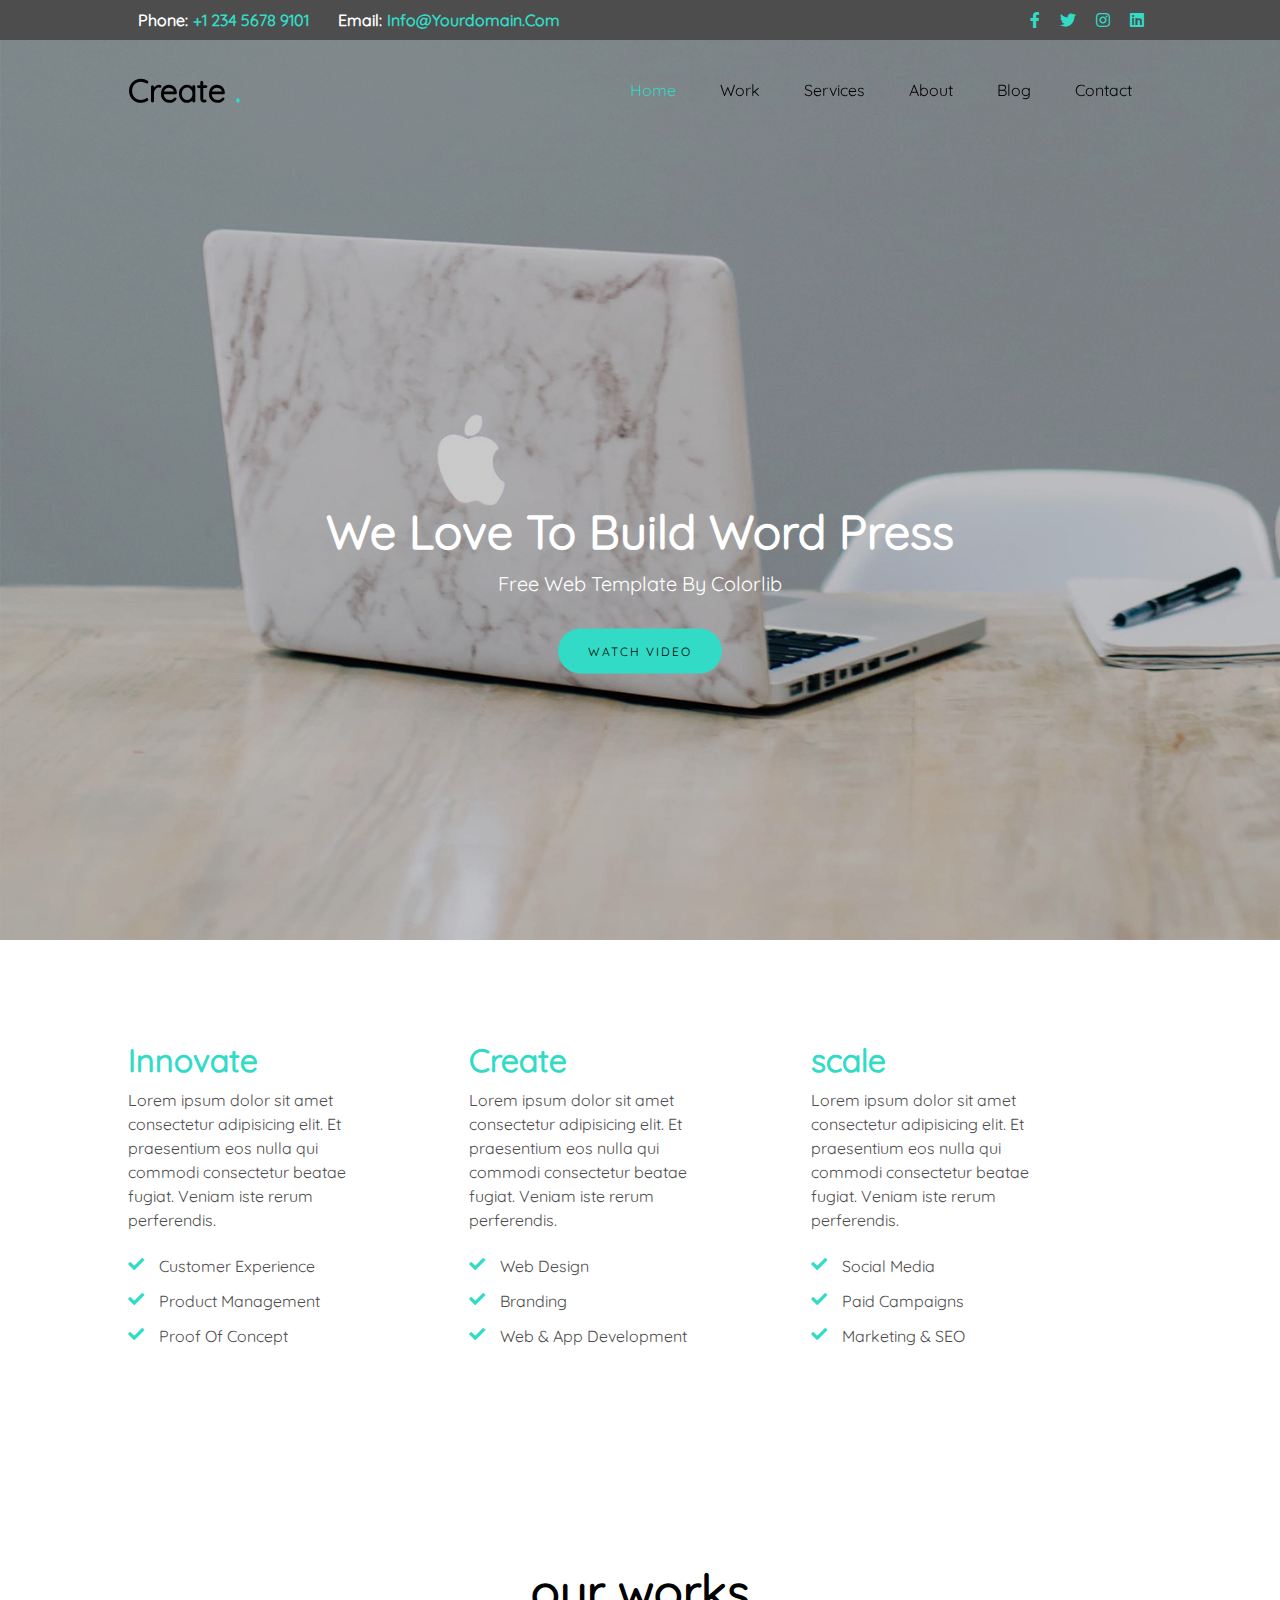
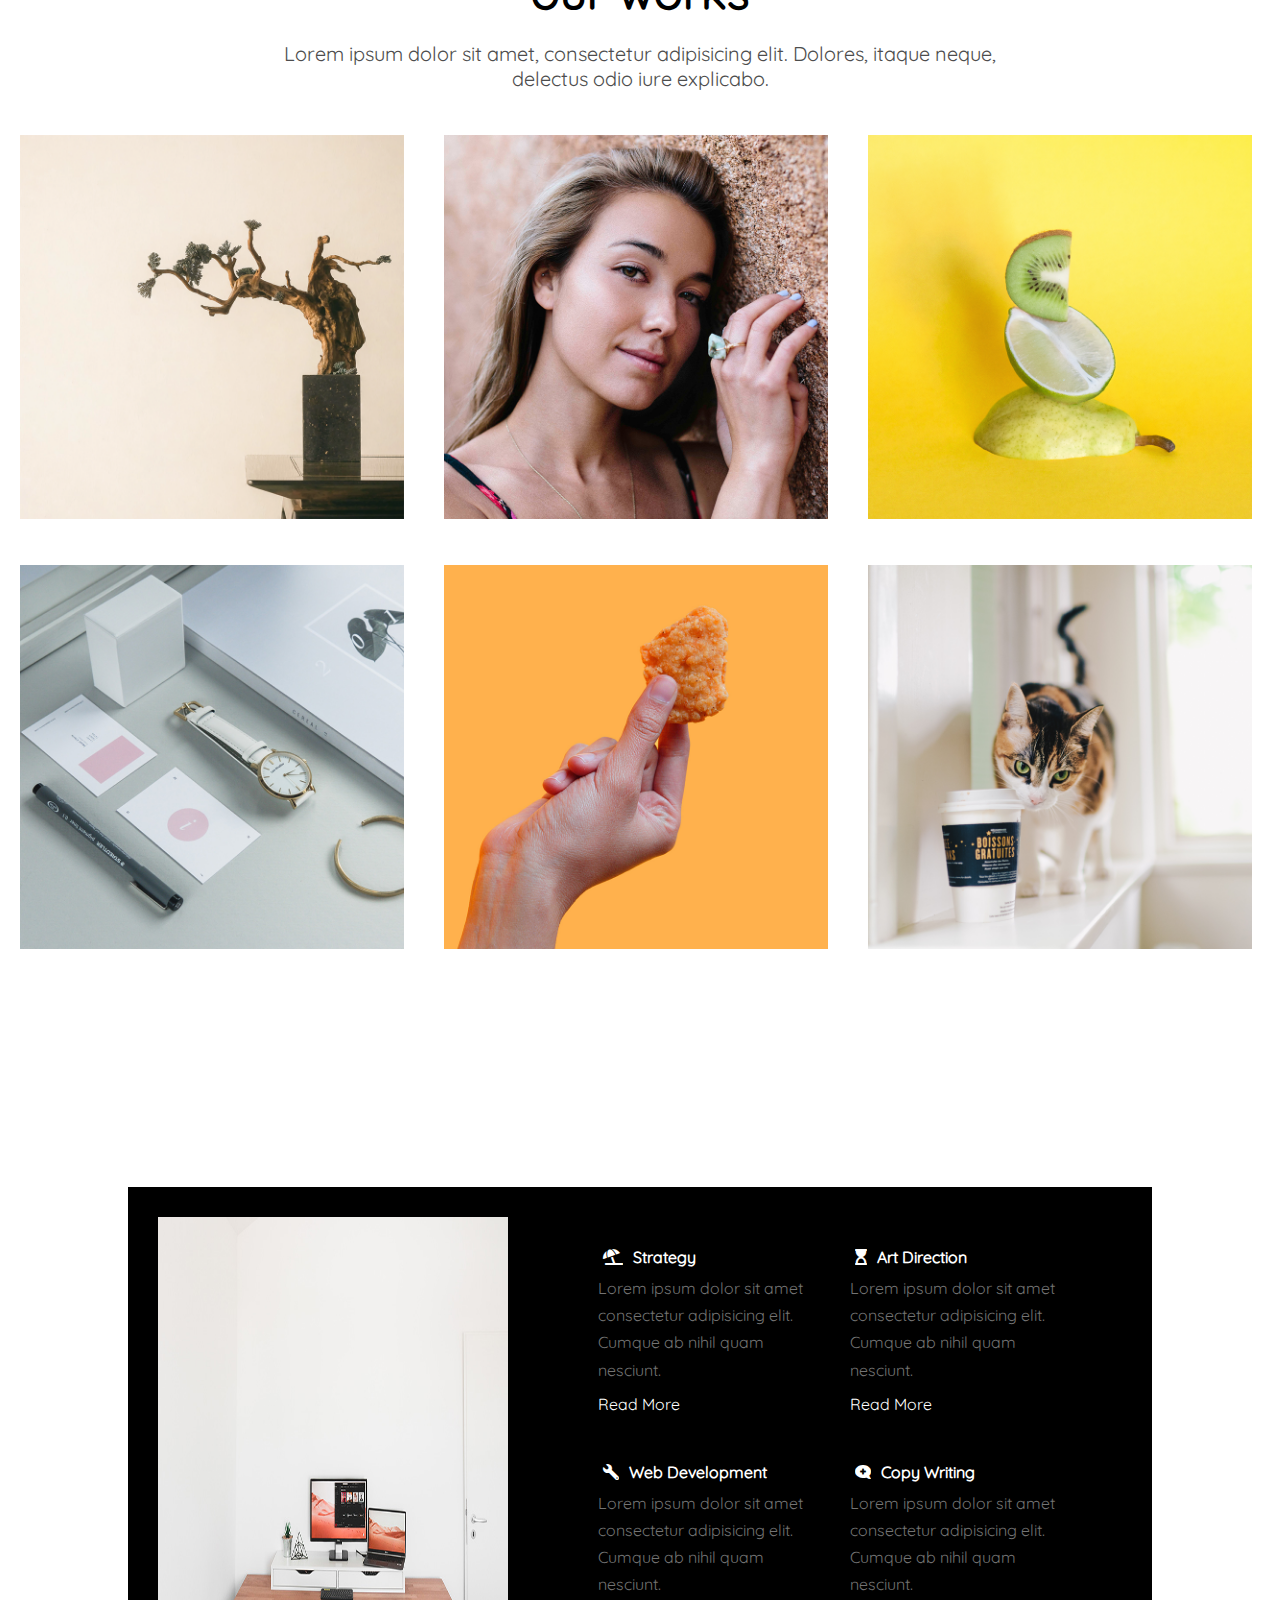
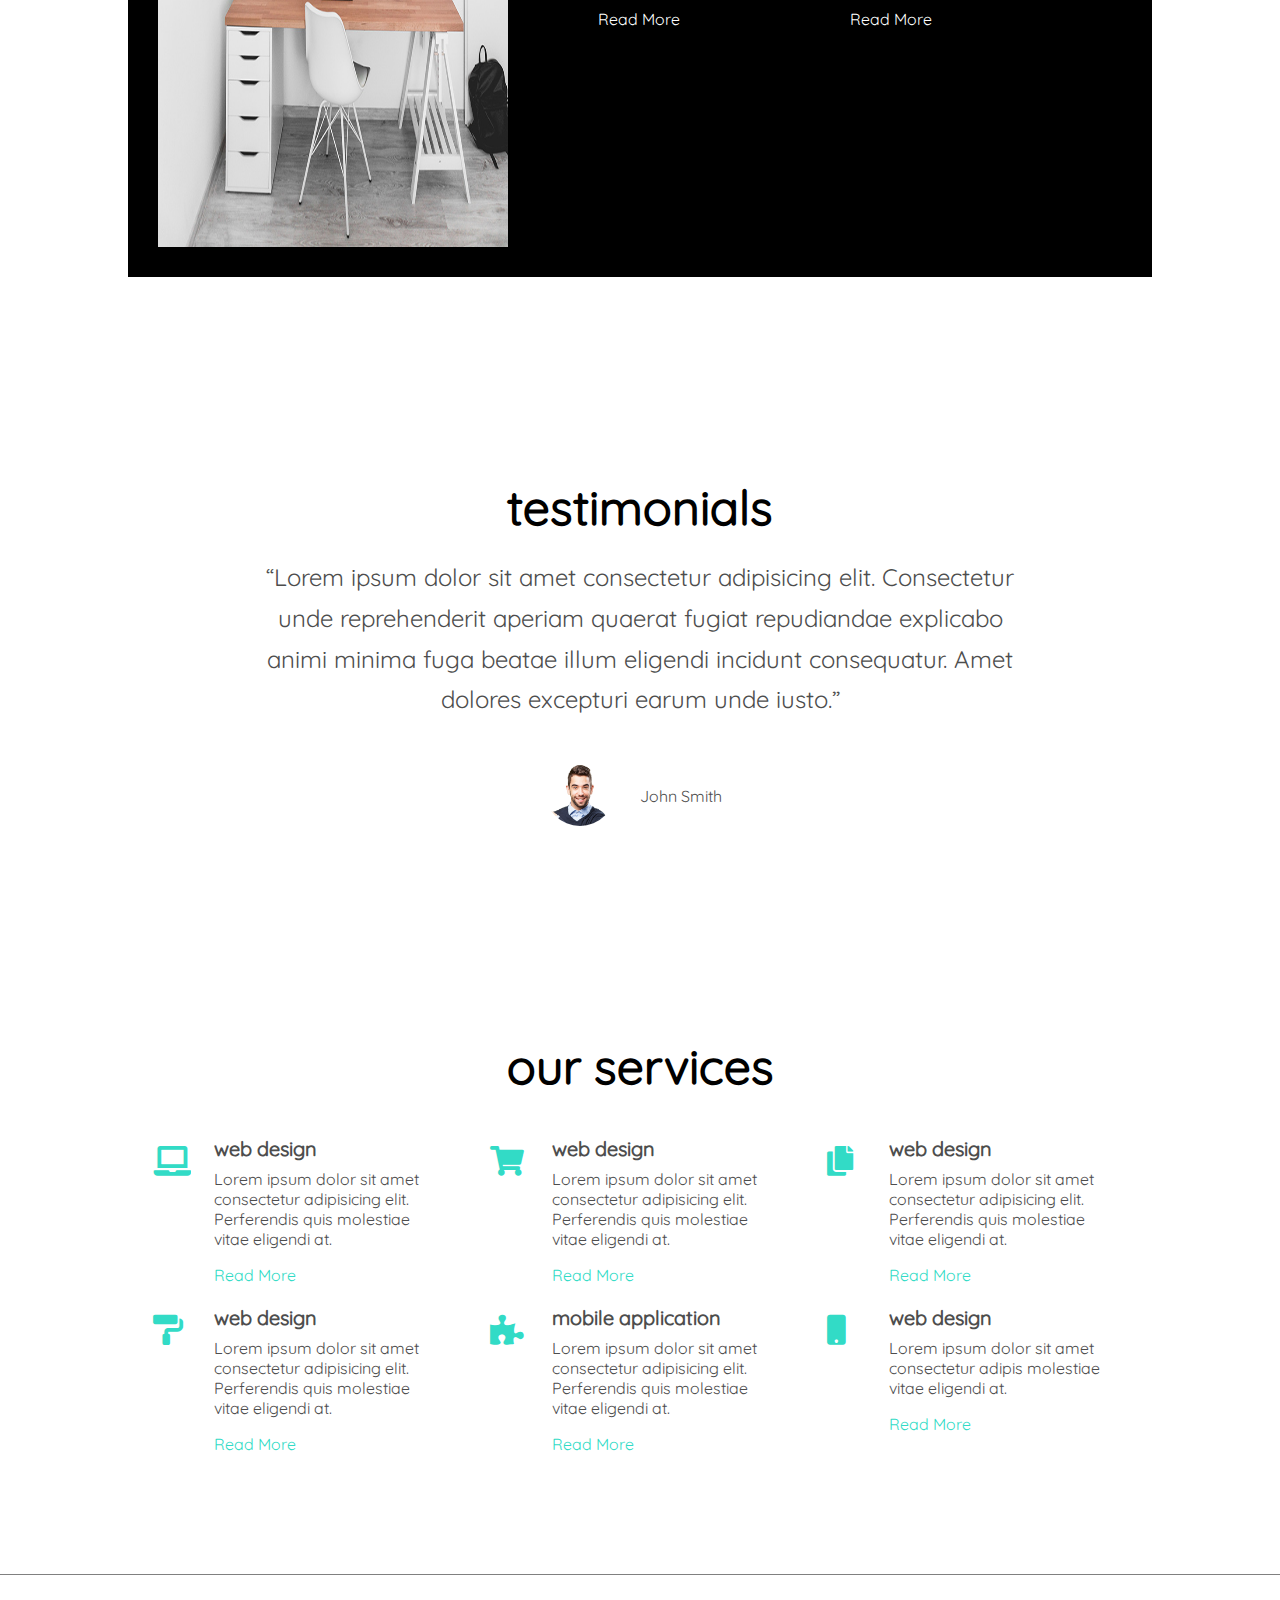
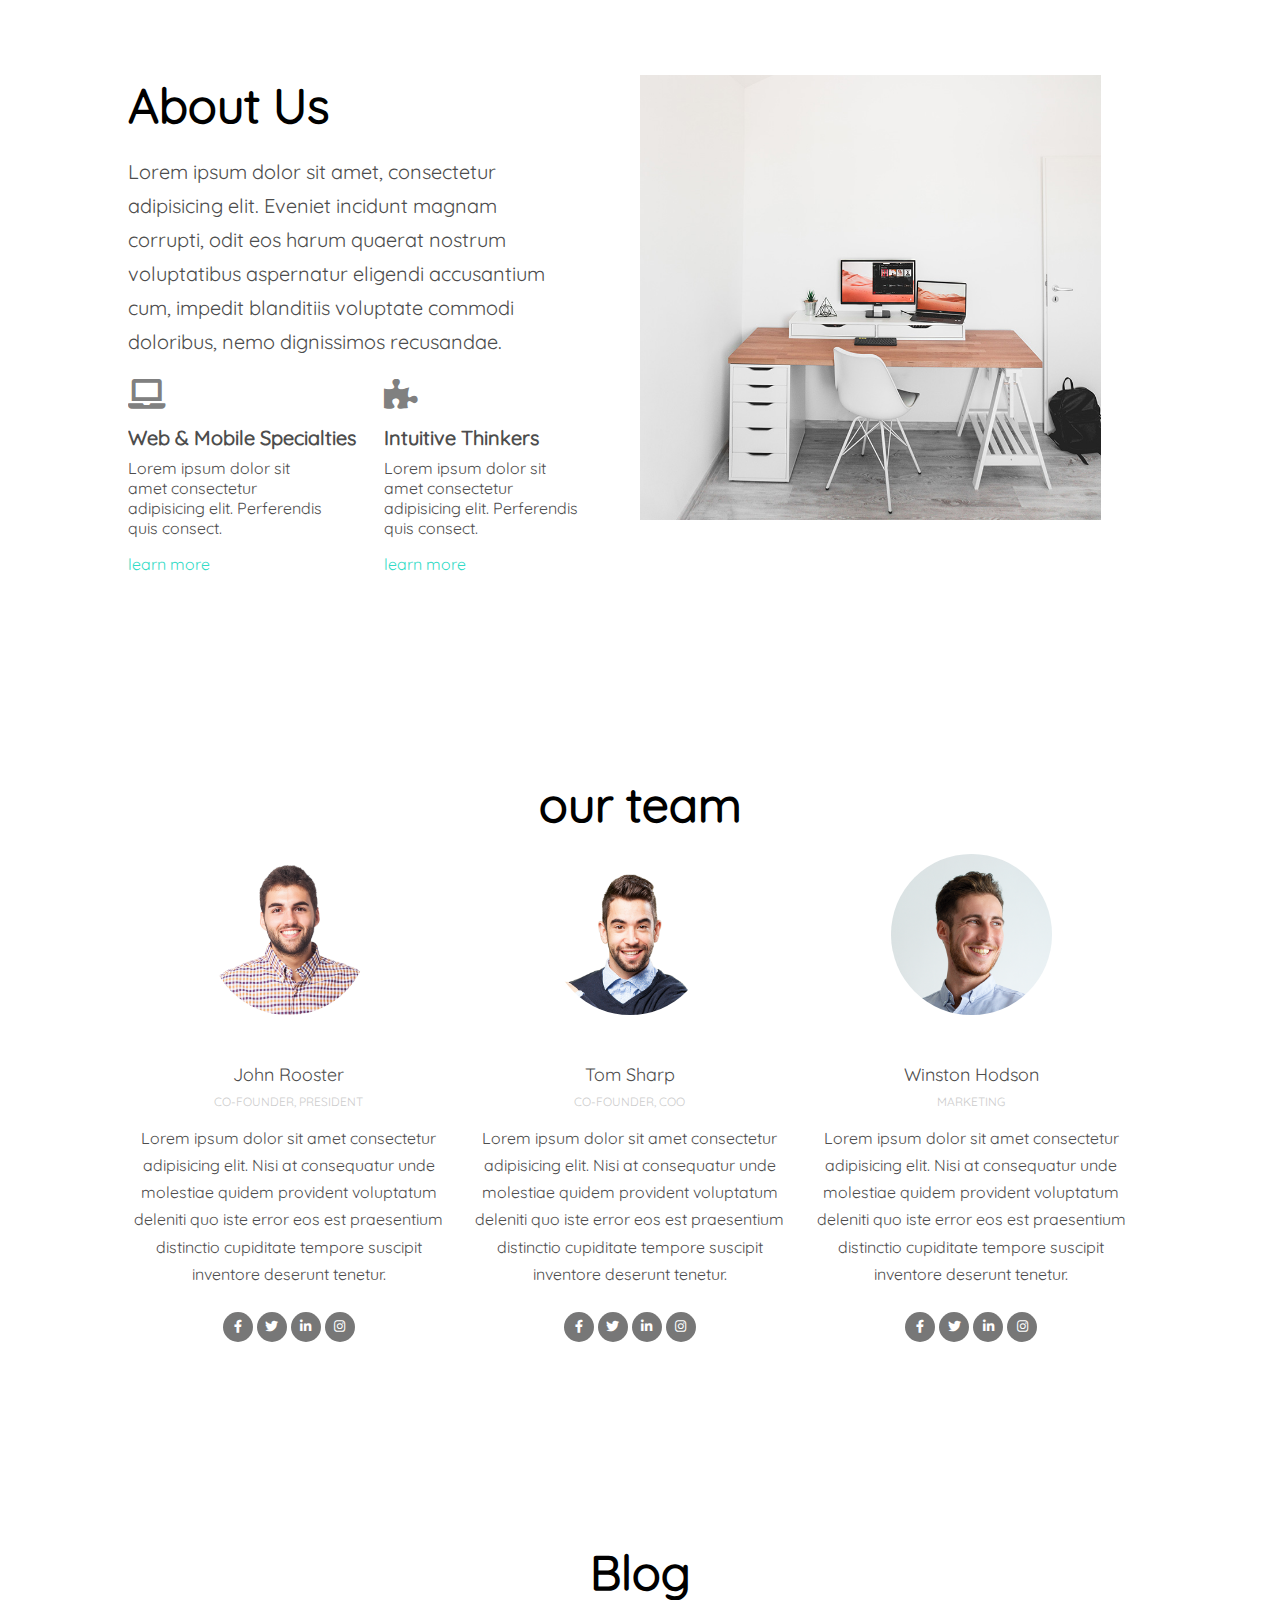
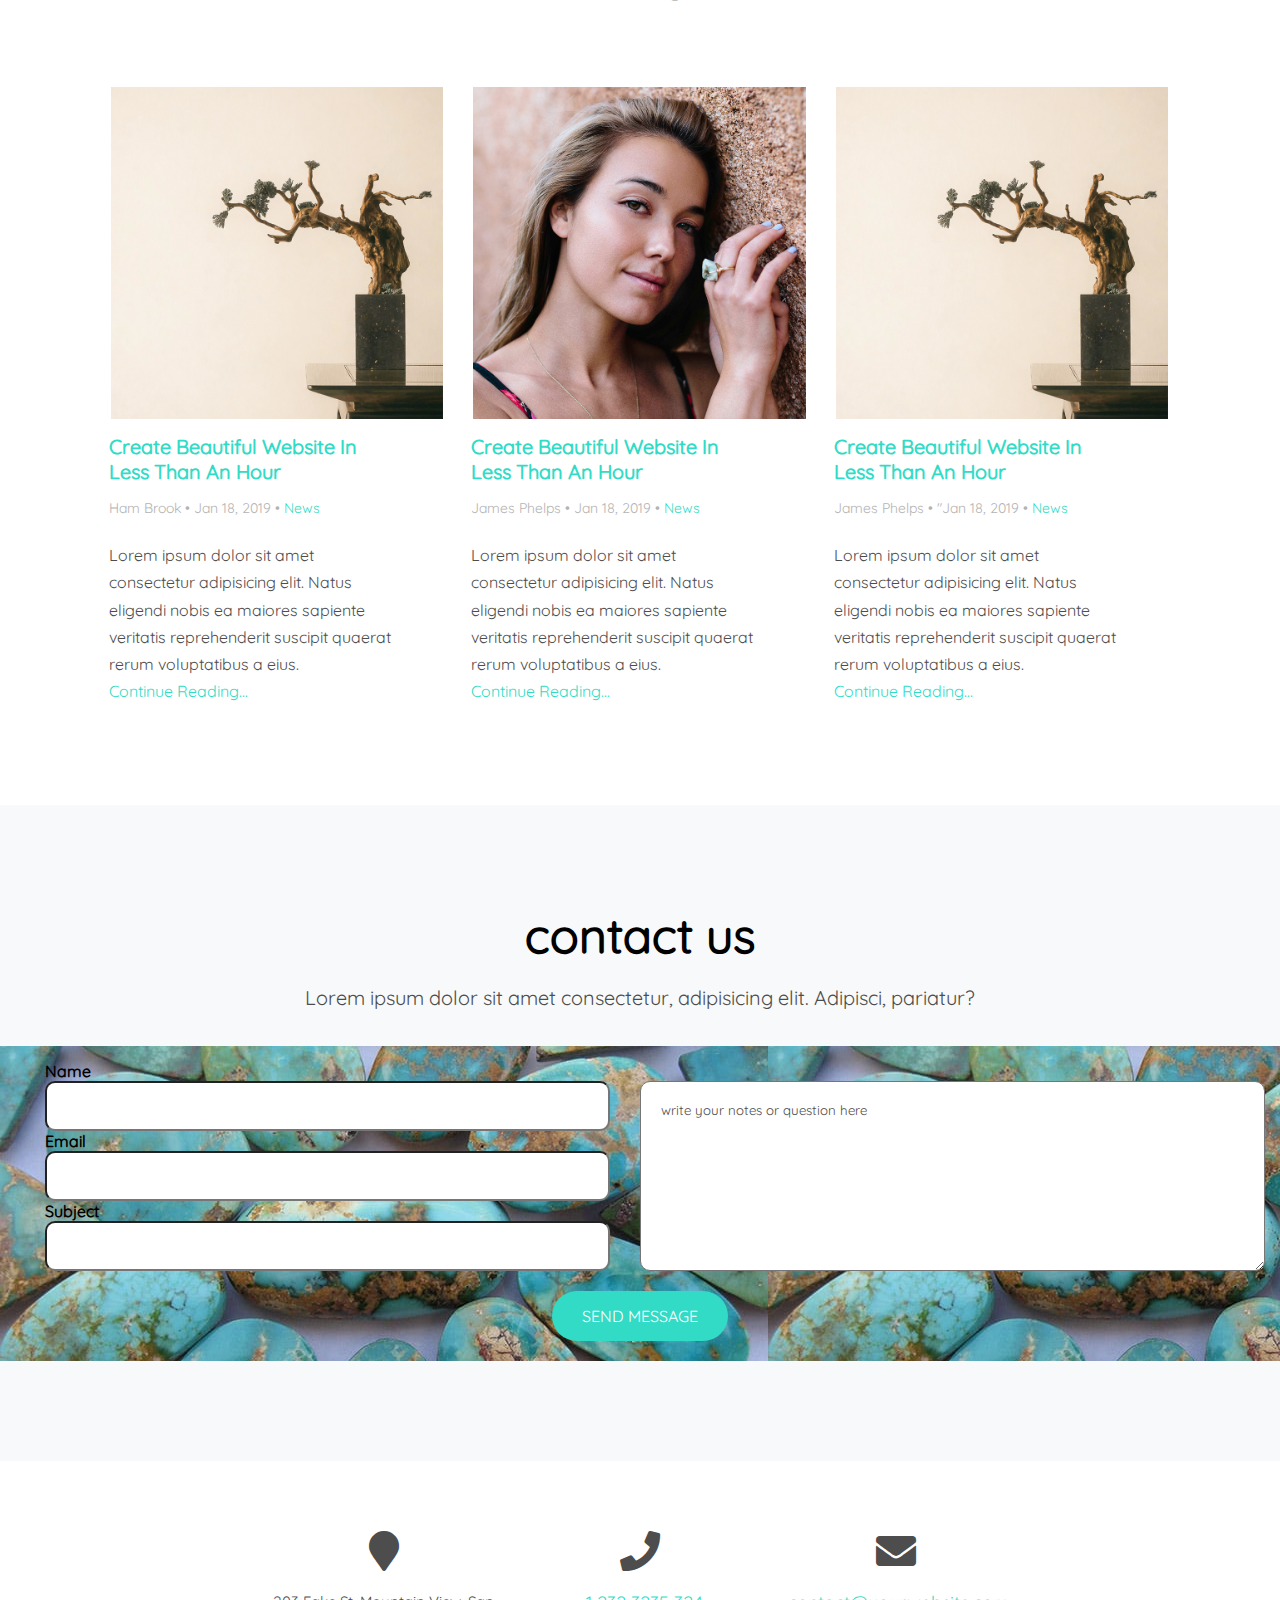
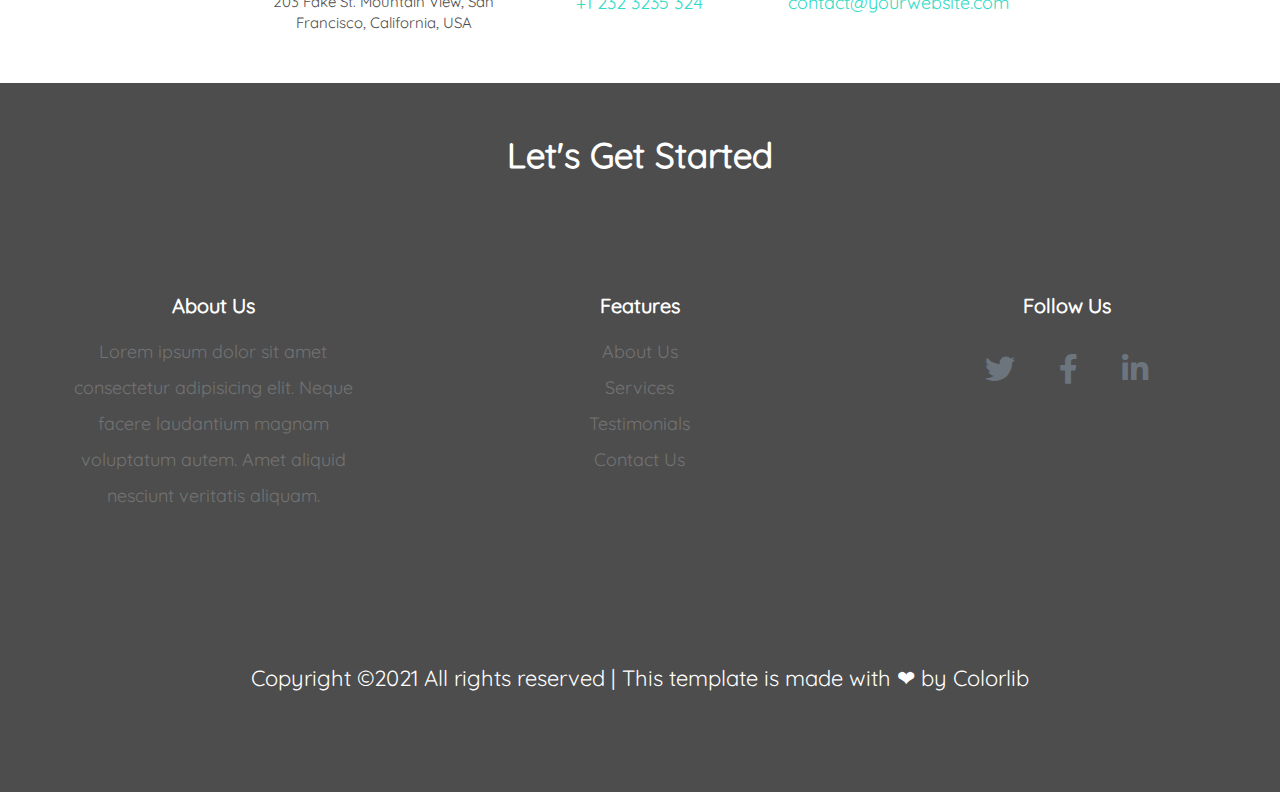
<file: parject3full/index.html>
<!DOCTYPE html
<html lang="en">
<head>
    <meta charset="UTF-8">
    <meta http-equiv="X-UA-Compatible" content="IE=edge">
    <meta name="viewport" content="width=device-width, initial-scale=1.0">
    <title>create</title>
    <link rel="stylesheet" href="css/all.min.css">
    <link rel="stylesheet" href="css/style.min.css">
</head>
<body>
    <!-- contact -->
    <div class="contact-section">
        <div class="container">
            <div class="contact-way">
        <span>phone:<a href="tel:+1 234 5678 9101">+1 234 5678 9101</a></span>
        <span>email:<a href="mailto:info@yourdomain.com">info@yourdomain.com</a></span>
        </div>
        <div class="social-media">
            <ul>
          <li><a href="#" ><span class="fab fa-facebook-f"></span></a></li>
          <li><a href="#" ><span class="fab fa-twitter"></span></a></li>
          <li><a href="#" ><span class="fab fa-instagram"></span></a></li>
          <li><a href="#" ><span class="fab fa-linkedin"></span></a></li>
            </ul>
        </div>

        </div>
        </div>
    <!--header section -->
   <div class="header">
       <div class="container">
       <div class="logo">
          <span>create <span class="dot">.</span> </span>
       </div>
       <div class="navbar">
         <ul>
             <li><a href="#home" class="active">home</a></li>
             <li><a href="#work">work</a></li>
             <li><a href="#services">services</a></li>
             <li><a href="#about">about</a></li>
             <li><a href="#blog">blog</a></li>
             <li><a href="#contact">contact</a></li>
         </ul>
       </div>
   </div> 
   </div>
   <!-- end oof header section -->
   <!-- home section -->
   <div class="home">
       <div class="home-content">
      <h1>we love to build word press</h1>
      <p>free web template by colorlib</p>
      <div class="video">
          <a href="#" target="_blank">watch video</a>
      </div>
      </div>
   </div>
   <!-- end of home section -->
   <!-- site section -->
   <div class="site pd-y section">
       <div class="site-items">
          <div class="container">
            <div class="site-item">
                <h2>Innovate</h2>
                <p >Lorem ipsum dolor sit amet consectetur adipisicing elit. Et praesentium eos nulla qui commodi consectetur beatae fugiat. Veniam iste rerum perferendis.</p>
                <ul>
                   <span><i class="fas fa-check"></i>  <li>customer experience</li></span>
                   <span> <i class="fas fa-check"> </i> <li>product management</li></span>
                   <span><i class="fas fa-check"></i><li>proof of concept</li></span>
                    </ul>
                </div>
            <div class="site-item">
                <h2>Create</h2>
                <p >Lorem ipsum dolor sit amet consectetur adipisicing elit. Et praesentium eos nulla qui commodi consectetur beatae fugiat. Veniam iste rerum perferendis.</p>
                <ul>
                    <span><i class="fas fa-check"></i> <li>web design</li></span>
                    <span><i class="fas fa-check"></i> <li>branding</li></span>
                    <span><i class="fas fa-check"></i> <li>web &amp; app development</li></span>
                </ul>
            </div>             
            <div class="site-item">
                <h2>scale</h2>
                <p >Lorem ipsum dolor sit amet consectetur adipisicing elit. Et praesentium eos nulla qui commodi consectetur beatae fugiat. Veniam iste rerum perferendis.</p>
                <ul>
                   <span><i class="fas fa-check"></i>  <li>social media</li></span>
                   <span> <i class="fas fa-check"></i>  <li>paid campaigns</li></span>
                   <span> <i class="fas fa-check"></i>  <li>marketing &amp; sEO</li></span>
                </ul>
            </div>
         </div> 
        </div>
       </div>
   <!-- our work section -->
   <div id="work" class="ourwork pd-y section">
    <h2 class="heading">our works</h2>
    <p class="desc">Lorem ipsum dolor sit amet, consectetur adipisicing elit. Dolores, itaque neque, delectus odio iure explicabo.</p>
    <div class="work-items">
            <div class="work-item">
                <div class="work-images"><img src="img/img_1.webp" alt="bonazia-tree" ></div>
                <div class="overlay">
                    <div class="overlay-content">
                        <h3>bonzai tree</h3>
                       <span class="category">web application</span>
                       </div>
                </div>
            </div>           
            <div class="work-item">
                <div class="work-images"><img src="img/img_2.webp" alt="simple woman-image" ></div>
                <div class="overlay">
                    <div class="overlay-content">
                    <h3>simple woman</h3>
                   <span class="category">branding</span>
                   </div>
                </div>
            </div>
            <div class="work-item">
                <div class="work-images"><img src="img/img_3.webp" alt="fruits-image" ></div>
                <div class="overlay">
                    <div class="overlay-content">
                        <h3>fruits</h3>
                       <span class="category">website</span>
                       </div>
                </div>
            </div>
            <div class="work-item">
                <div class="work-images"><img src="img/img_4.webp" alt="clock and pen image" ></div>
                <div class="overlay">
                    <div class="overlay-content">
                        <h3>design material</h3>
                       <span class="category">web application</span>
                       </div>
                </div>
            </div>
            <div class="work-item">
                <div class="work-images"><img src="img/img_5.webp" alt="handy food-image" ></div>
                <div class="overlay">
                    <div class="overlay-content">
                        <h3>handy food</h3>
                       <span class="category">branding</span>
                       </div>
                </div>
            </div>
            <div class="work-item">
                <div class="work-images"><img src="img/img_6.webp" alt="cat with cup-image" ></div>
                <div class="overlay">
                    <div class="overlay-content">
                        <h3>cat with cup</h3>
                       <span class="category">website</span>
                       </div>
                </div>
            </div>
    </div>
   </div> 
        <div class="work-section pd-y section">
            <div class="container">
        <div class="section-image">
            <img src="img/about_1.jpg" alt="disk and laptop image">
        </div>
        <div class="section-items">
            <div class="section-item">
                <h3><span> <i class="fas fa-umbrella-beach fa-flip-horizontal mr-2"></i></span><span>Strategy</span></h3>
                <p>Lorem ipsum dolor sit amet consectetur adipisicing elit. Cumque ab nihil quam nesciunt.</p>
                <a href="#">read more</a>
                
             </div>  
             <div class="section-item">
                <h3><span><i class="fas fa-hourglass-start fa-flip-horizontal mr-2"></i></span><span>art direction</span></h3>
               <p>Lorem ipsum dolor sit amet consectetur adipisicing elit. Cumque ab nihil quam nesciunt.</p>
               <a href="#">read more</a>
               </div>
               <div class="section-item">
                <h3><span><i class="fas fa-wrench fa-flip-horizontal mr-2"></i></span><span>web development</span></h3>
               <p>Lorem ipsum dolor sit amet consectetur adipisicing elit. Cumque ab nihil quam nesciunt.</p>
               <a href="#">read more</a>
               </div>
               <div class="section-item">
                <h3><span><i class="fas fa-comment-medical fa-flip-horizontal  mr-2"></i></span><span>copy writing</span></h3>
               <p>Lorem ipsum dolor sit amet consectetur adipisicing elit. Cumque ab nihil quam nesciunt.</p>
               <a href="#">read more</a>
               </div>
        </div>
        </div>
    </div>
    <!-- Testimonials -->
     <div class="testimonials pd-y section">
       <h2 class="heading">testimonials</h2>
       <p class="desc">&ldquo;Lorem ipsum dolor sit amet consectetur adipisicing elit. Consectetur unde reprehenderit aperiam quaerat fugiat repudiandae explicabo animi minima fuga beatae illum eligendi incidunt consequatur. Amet dolores excepturi earum unde iusto.&rdquo;</p>
       <div class="person">
           <img src="img/person_3.webp" alt="man image">
           <span>john smith</span>
       </div>
    </div>
    <!-- end of work section -->
    <!-- services -->
    <div id="services" class="services pd-y section">
        <h2 class="heading">our services</h2>
        <div class="services-items">
            <div class="container">
          <div class="services-item">
             <div class="services-icon">
            <i class="fas fa-laptop fa-flip-horizontal mr-2"></i>
            </div>
            <div class="services-desc">
            <h3>web design</h3>
            <p>Lorem ipsum dolor sit amet consectetur adipisicing elit. Perferendis quis molestiae vitae eligendi at.</p>
            <a href="#">read more</a>
            </div>
          </div>
          <div class="services-item">
            <div class="services-icon">
                <i class="fas fa-shopping-cart  mr-2"></i>
                </div>
                <div class="services-desc">
                <h3>web design</h3>
                <p>Lorem ipsum dolor sit amet consectetur adipisicing elit. Perferendis quis molestiae vitae eligendi at.</p>
                <a href="#">read more</a>
                </div>
          </div>
          <div class="services-item">
            <div class="services-icon">
                <i class="fas fa-copy mr-2"></i>
                </div>
                <div class="services-desc">
                <h3>web design</h3>
                <p>Lorem ipsum dolor sit amet consectetur adipisicing elit. Perferendis quis molestiae vitae eligendi at.</p>
                <a href="#">read more</a>
                </div>
          </div>
          <div class="services-item">
            <div class="services-icon">
                <i class="fas fa-paint-roller  mr-2"></i>
                </div>
                <div class="services-desc">
                <h3>web design</h3>
                <p>Lorem ipsum dolor sit amet consectetur adipisicing elit. Perferendis quis molestiae vitae eligendi at.</p>
                <a href="#">read more</a>
                </div>
            </div>
            <div class="services-item">
            <div class="services-icon">
                <i class="fas fa-puzzle-piece mr-2"></i>
                </div>
                <div class="services-desc">
                <h3>mobile application</h3>
                <p>Lorem ipsum dolor sit amet consectetur adipisicing elit. Perferendis quis molestiae vitae eligendi at.</p>
                <a href="#">read more</a>
                </div>
            </div>
            <div class="services-item">
            <div class="services-icon">
                <i class="fas fa-mobile  mr-2"></i>
                </div>
                <div class="services-desc">
                <h3>web design</h3>
                <p>Lorem ipsum dolor sit amet consectetur adipis molestiae vitae eligendi at.</p>
                <a href="#">read more</a>
                </div>
            </div>
           
          </div>
        </div>
     </div> 
    <div id="about" class="about pd-y section">
        <div class="container">
        <div class="about-item">
            <h2 class="heading">about us</h2>
            <p>Lorem ipsum dolor sit amet, consectetur adipisicing elit. Eveniet incidunt magnam corrupti, odit eos harum quaerat nostrum voluptatibus aspernatur eligendi accusantium cum, impedit blanditiis voluptate commodi doloribus, nemo dignissimos recusandae.</p>
           
            <div class="about-parts">
           <div class="about-part">
               <i class="fas fa-laptop"></i>
               <h3>web & mobile specialties</h3>
               <span>Lorem ipsum dolor sit amet consectetur adipisicing elit. Perferendis quis consect.</span>
               <a href="">learn more</a>
           </div>
           <div class="about-part">
            <i class="fas fa-puzzle-piece mr-2"></i>
            <h3>Intuitive Thinkers</h3>
            <span>Lorem ipsum dolor sit amet consectetur adipisicing elit. Perferendis quis consect.</span>
            <a href="">learn more</a>
        </div>
        </div>
       </div>
       <div class="about-item img">
           <img src="img/about_1.jpg" alt="disk and laptop image">
       </div>
       
       
        
        </div>
    </div>
    <!-- our team -->
    <div id="team" class="Our-Team pd-y section">
        <h2 class="heading">our team</h2>
        <div class="Our-Team-items">
            <div class="container">
                <div class="Our-Team-item">
                    <img alt="man-img" src="img/person_2.webp">
                    <h3 >john rooster</h3>
                    <p class='major'>co-founder, president</p>
                    <p class='about'>Lorem ipsum dolor sit amet consectetur adipisicing elit. Nisi at consequatur unde molestiae quidem provident voluptatum deleniti quo iste error eos est praesentium distinctio cupiditate tempore suscipit inventore deserunt tenetur.</p>
                    <div class="icons">
                        <ul>
                            <li><a href='#'><i class="fab fa-facebook-f"></i></a></li>
                            <li><a href='#'><i class="fab fa-twitter"></i></a></li>
                            <li><a href='#'> <i class="fab fa-linkedin-in"></i></a></li>
                            <li><a href='#'><i class="fab fa-instagram"></i></a></li>
                    </ul>
                    </div>
                </div>
                <div class="Our-Team-item">
                    <img alt="man-img" src="img/person_3.webp">
                    <h3>tom sharp</h3>
                    <p class='major'>co-founder, coo</p>
                    <p class='about'>Lorem ipsum dolor sit amet consectetur adipisicing elit. Nisi at consequatur unde molestiae quidem provident voluptatum deleniti quo iste error eos est praesentium distinctio cupiditate tempore suscipit inventore deserunt tenetur.</p>
                    <div class="icons">
                        <ul>
                        <li><a href='#'><i class="fab fa-facebook-f"></i></a></li>
                        <li><a href='#'><i class="fab fa-twitter"></i></a></li>
                        <li><a href='#'> <i class="fab fa-linkedin-in"></i></a></li>
                        <li><a href='#'><i class="fab fa-instagram"></i></a></li>
                    </ul>
                    </div>
                </div>
                <div class="Our-Team-item">
                    <img alt="man-img" src="img/person_4.webp">
                    <h3>winston hodson</h3>
                    <p class='major'>marketing</p>
                    <p class='about'>Lorem ipsum dolor sit amet consectetur adipisicing elit. Nisi at consequatur unde molestiae quidem provident voluptatum deleniti quo iste error eos est praesentium distinctio cupiditate tempore suscipit inventore deserunt tenetur.</p>
                    <div class="icons">
                        <ul>
                        <li><a href='#'><i class="fab fa-facebook-f"></i></a></li>
                        <li><a href='#'><i class="fab fa-twitter"></i></a></li>
                        <li><a href='#'> <i class="fab fa-linkedin-in"></i></a></li>
                        <li><a href='#'><i class="fab fa-instagram"></i></a></li>
                    </ul>
                    </div>
                </div>
                
            </div>
        </div>
    </div>
    <!-- end of team section -->
    <!-- blog section -->
    <div id="blog" class="blog pd-y section">
        <h2 class="heading"> blog</h2>
        <div class="blogContent">
            <div class="blogItem">
                <a href=""><img src="img/img_1.webp" alt="this is an image of a tree"></a>
                <h3><a href="#"> create beautiful website in less than an hour</a></h3>
                <div class="blogData"> 
                    Ham Brook
                    <span>•</span>
                    Jan 18, 2019
                    <span>•</span>
                    <a href="#">News</a>
                </div>
                <p>Lorem ipsum dolor sit amet consectetur adipisicing elit. Natus eligendi nobis ea maiores sapiente veritatis reprehenderit suscipit quaerat rerum voluptatibus a eius.</p>
                <p><a href="#">continue reading...</a></p>
            </div>
            <div class="blogItem">
                <a href=""><img src="img/img_2.webp" alt="this is an image os a girl"></a>
                <h3><a href="#"> create beautiful website in less than an hour</a></h3>
                <div class="blogData"> 
                    James Phelps
                    <span>•</span>
                    Jan 18, 2019
                    <span>•</span>
                    <a href="#">News</a>
                </div>
                <p>Lorem ipsum dolor sit amet consectetur adipisicing elit. Natus eligendi nobis ea maiores sapiente veritatis reprehenderit suscipit quaerat rerum voluptatibus a eius.</p>
                <p><a href="#">continue reading...</a></p>
            </div>
            <div class="blogItem">
                <a href=""><img src="img/img_1.webp" alt="this is an image os a tree"></a>
                <h3><a href="#"> create beautiful website in less than an hour</a></h3>
                <div class="blogData"> 
                    James Phelps
                    <span>•</span>
                    "Jan 18, 2019
                    <span>•</span>
                    <a href="#">News</a>
                </div>
                <p>Lorem ipsum dolor sit amet consectetur adipisicing elit. Natus eligendi nobis ea maiores sapiente veritatis reprehenderit suscipit quaerat rerum voluptatibus a eius.</p>
                <p><a href="#">continue reading...</a></p>
            </div>
        </div>
    </div>

    <!-- contact us -->
    <div id="contact" class="contactus pd-y section">
        <h2 class="heading">contact us</h2>
     <p class="desc">Lorem ipsum dolor sit amet consectetur, adipisicing elit. Adipisci, pariatur?</p>
        <div class="contanier">
         <div class="contactus-items">    
            <div class="form">
            <form>
                <div class="form-one">
                   
            <label for="usernamelast"> name</label>
            <br>
            
                <input type='text' name="usernamelast"  required="required" />
            <br>
                <label for="useremail">email</label>
                <br>
                <input type='text' name="useremail"  required="required" />
                <br>

                <label for="usersubject">subject</label>
                <br>
                <input type='text' name="usersubject"  required="required" />
                <br>

            </div>
            <div class="form-two">
              
                <br>
                <textarea type='text' name="massage" placeholder="write your notes or question here" required="required"></textarea>
            </div>
        </form>
             
        </div>
    <div class="comp">
                <a href="#">send message</a>
            </div>

         </div>
        </div>
    </div>
    <!-- contact data -->
    <div class="contact-data">
                    <div class="item">
                        <div class="address">
                            <i class="fas fa-map-marker"></i>
                            <p>203 Fake St. Mountain View, San Francisco, California, USA</p>
                        </div>
                        </div>
                        <div class="item">
                        <div class="phone">
                        <i class="fas fa-phone"></i>
                        <a href="tel:+1 232 3235 324">+1 232 3235 324</a>
                    </div>
                        </div>
                        <div class="item">
                          <div class="email">
                        <i class="fas fa-envelope"></i>
                        <a href="mailto:contact@yourwebsite.com">contact@yourwebsite.com</a>
                    </div>
                    </div>
    </div>

    <div class="last">
                    <div class="h"> <h2>let's get started</h2></div>
                    <div class="last-items">
                        <div class="contanier">

                        <div class="item">
                            <h3>about us</h3>
                            <p>Lorem ipsum dolor sit amet consectetur adipisicing elit.
                                 Neque facere laudantium magnam voluptatum autem. Amet aliquid nesciunt veritatis aliquam.</p>
                        </div>
                    
                        <div class="item">
                            <h3>features</h3>
                       <ul>
                          <a href="#"> <li>about us</li></a>
                          <a href="#"><li>services</li></a>
                            <a href="#"><li>testimonials</li></a>
                            <a href="#"><li>contact us</li></a>
                           
                       </ul>
                        </div>
                    
                        <div class="item">
                            <h3>follow us</h3>
                            <div class="icons">
                               <a href="#"> <i class="fab fa-twitter"></i></a>
                               <a href="#"> <i class="fab fa-facebook-f"></i></a>
                              <a href="#">  <i class="fab fa-linkedin-in"></i></a>
                            </div>
                        </div>
                    
                    
                        </div>
                    </div>
    </div>
  <!-- footer -->
    <div class="footer">
      Copyright &copy;2021 All rights reserved | This template is made with &#10084; by Colorlib
                     
    </div>

         
</body>
</html>
</file>
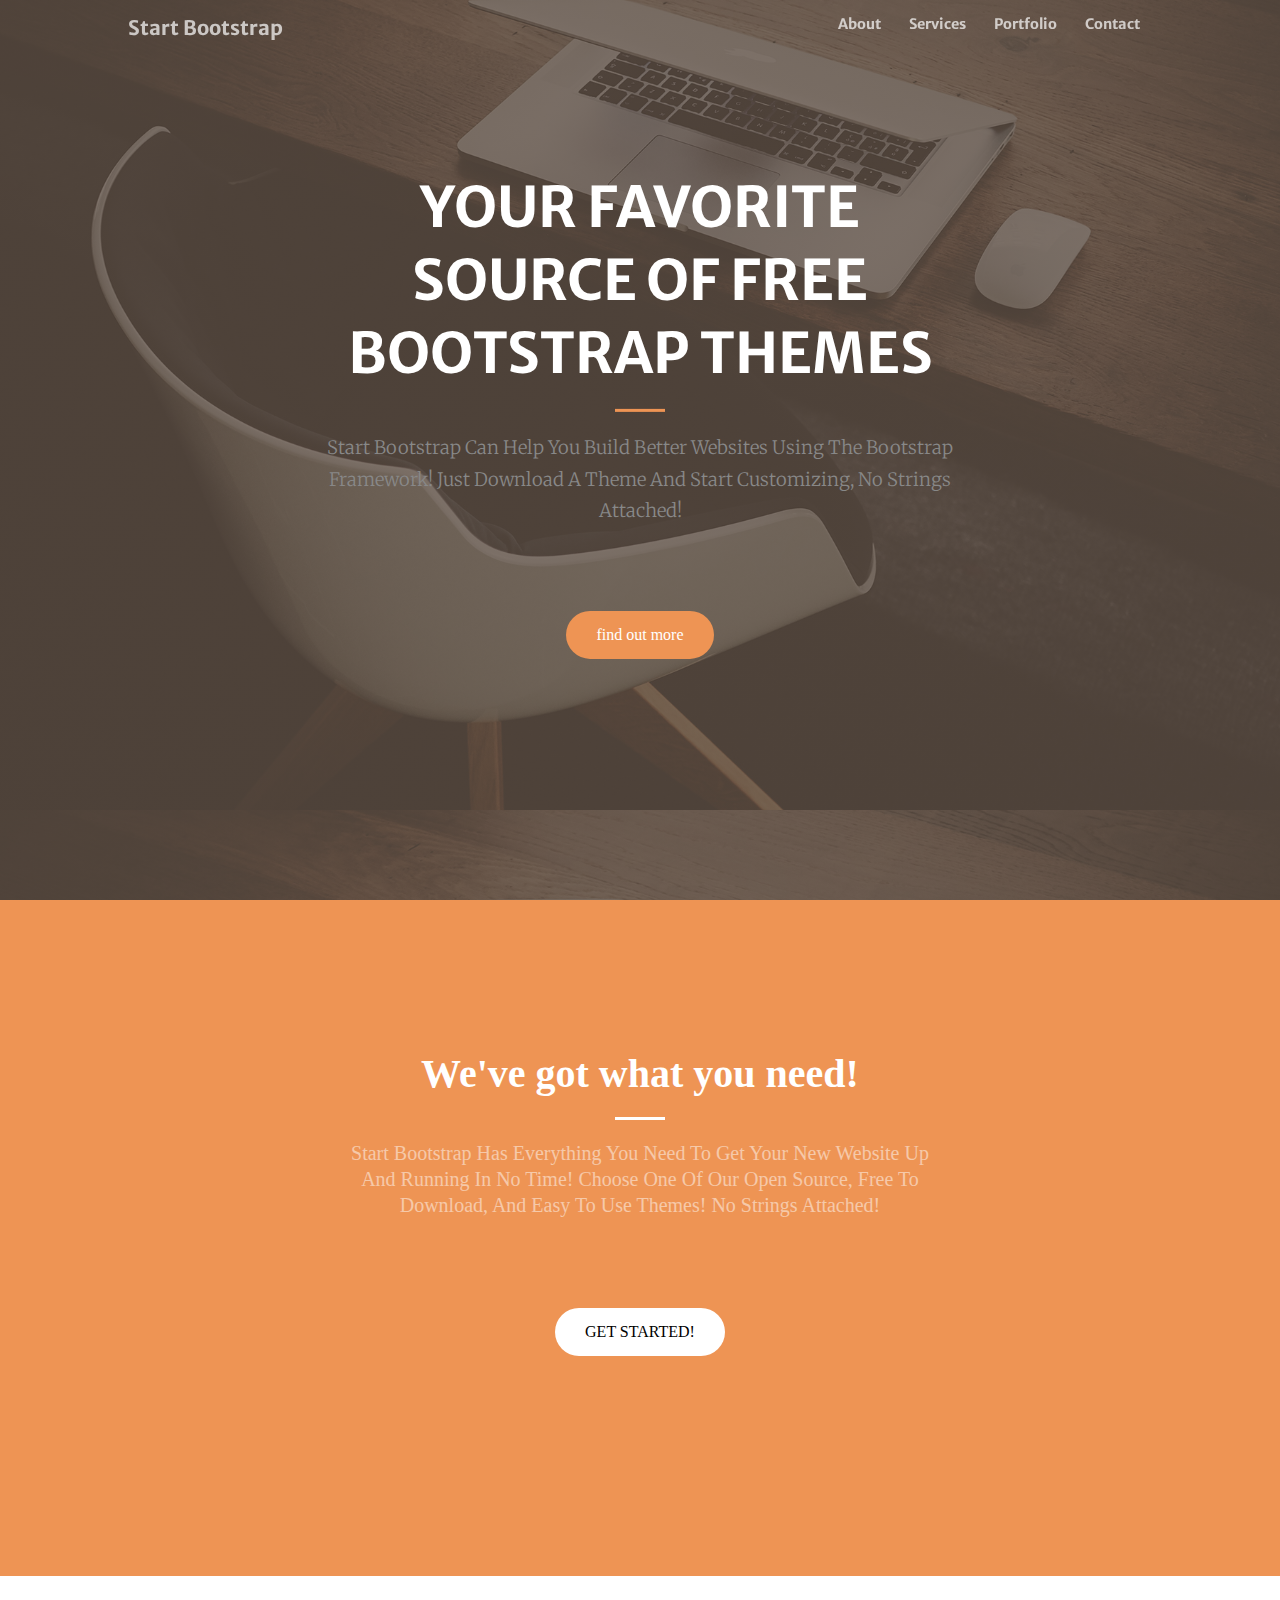
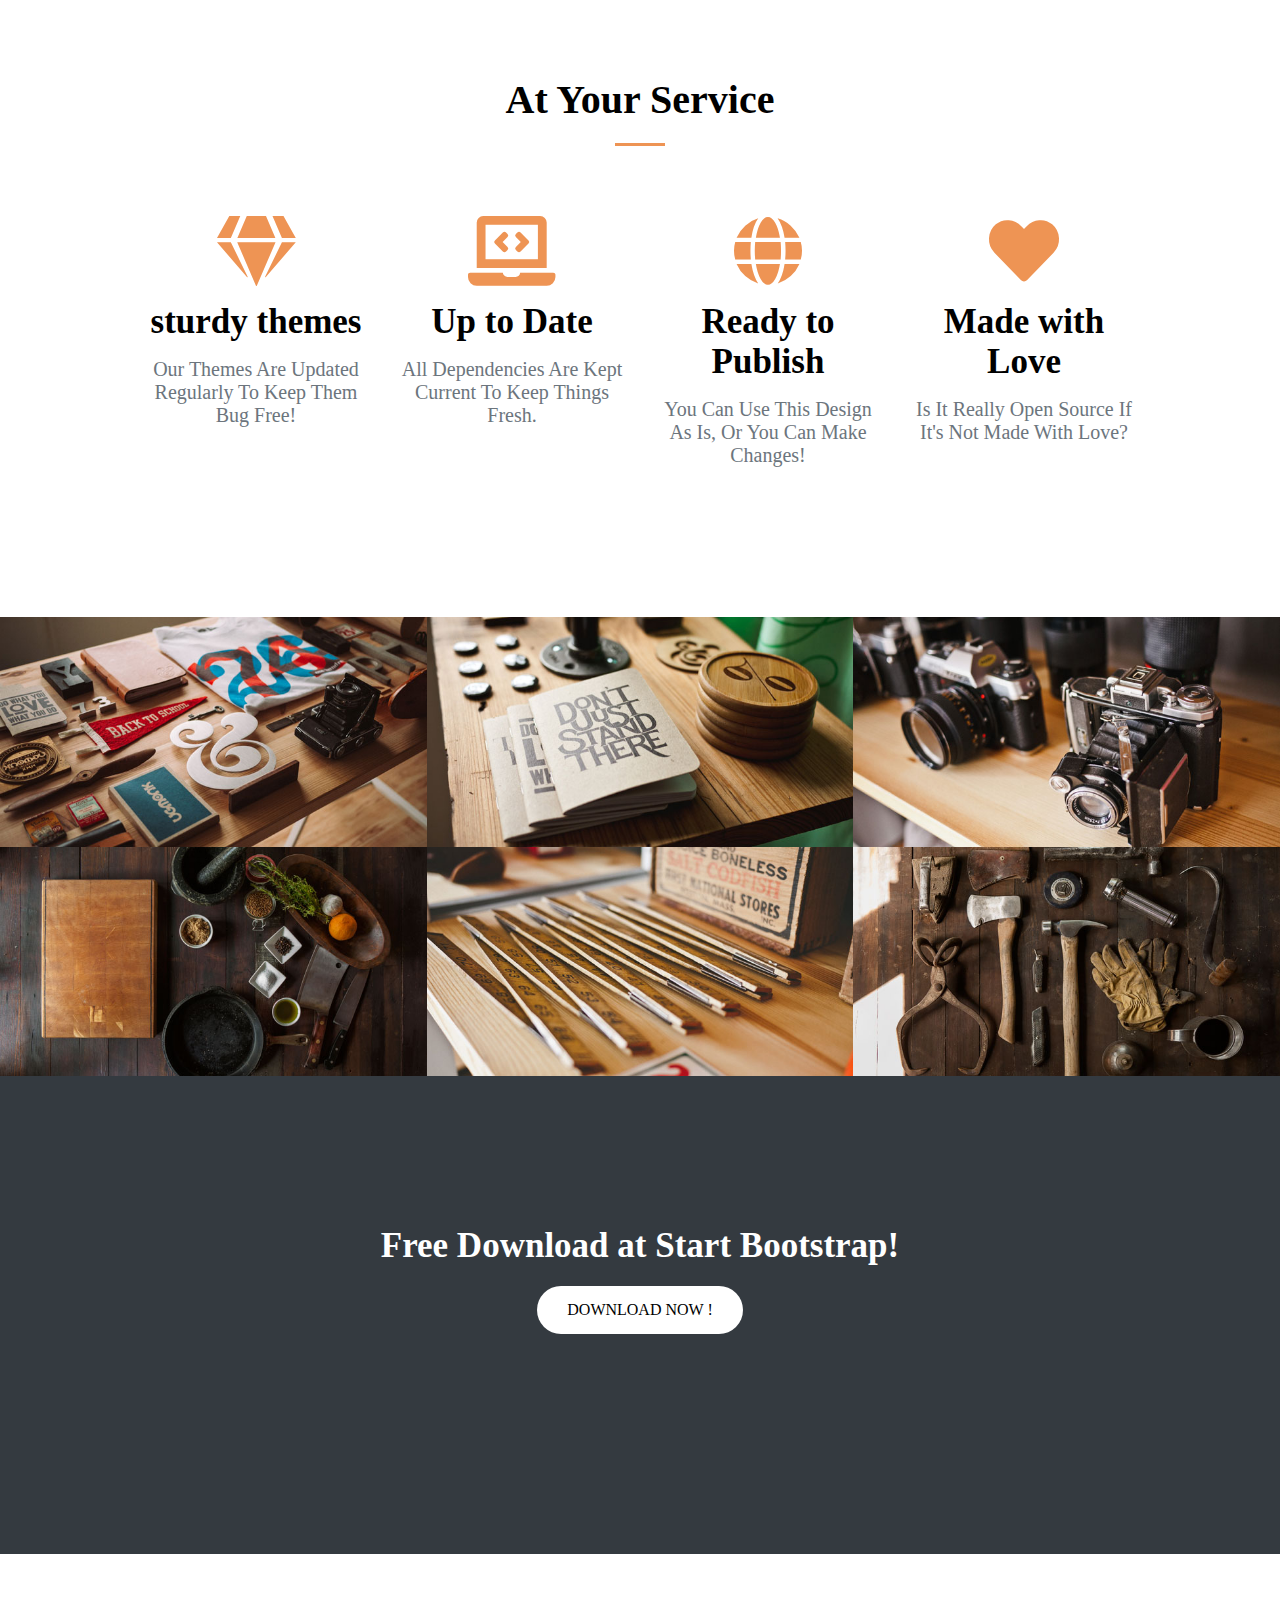
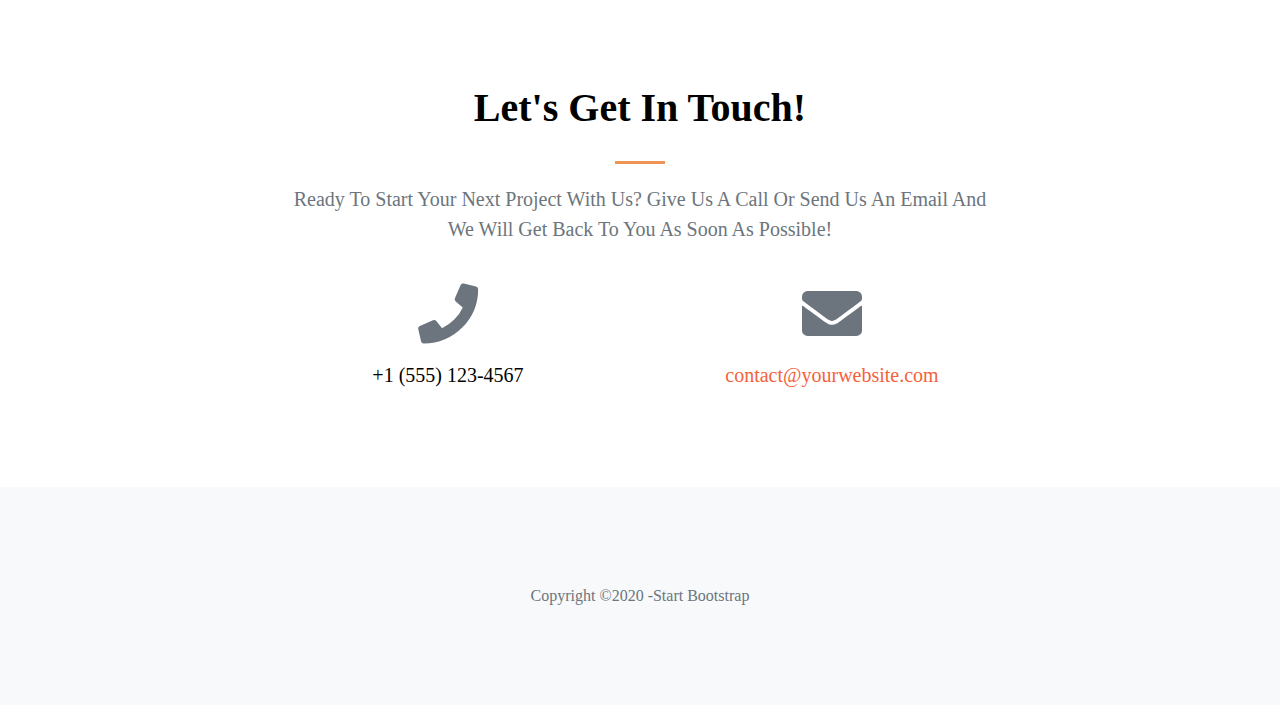
<file: project1/index.html>
<!DOCTYPE html>

<html>

<head>
    <link rel="stylesheet" href="https://fonts.googleapis.com/css?family=Merriweather Sans|Merriweather">
    <link rel="stylesheet" href="css/all.min.css">
    <link rel="stylesheet" href="css/style.css">
</head>
<body>
    <!-- this is header (logo,navbar)-->
    <div class="header">
        <div class="contanier">
    <div class="logo"> start Bootstrap</div>
    <div class="navbar">
        <ul>
            <li><a href="#">About</a></li>
            <li><a href="#">Services</a></li>
            <li><a href="#">Portfolio</a></li>
            <li><a href="#">Contact</a></li>
        </ul>
    </div>
</div>
    <div class="clr"></div>
</div>

<div class="home">
    <div class="home-contant">
    <h1>your favorite source of free bootstrap themes</h1>
    <span class="line"></span>
    <p>Start Bootstrap can help you build better websites using the Bootstrap framework! Just download a theme and start customizing, no strings attached!</p>
<a href="#">find out more</a>
</div>
</div>

<div class="section-need">
    <h2>We've got what you need!</h2>
    <span class="line"></span>
    <p>Start Bootstrap has everything you need to get your new website up and running in no time! Choose one of our open source, free to download, and easy to use themes! No strings attached!
    </p>
    <a href="#">get started!</a>

</div>

<div class="services">
    <h2>at your service</h2>
    <span class="line"></span>
<div class="services-items">
    <div class="contanier">
    <div class="item">
        <i class="fas fa-gem"></i>
        <h3>sturdy themes</h3>
        <p>Our themes are updated regularly to keep them bug free!</p>
    </div>

    <div class="item">
        <i class="fas fa-laptop-code"></i>
        <h3>Up to Date</h3>
        <p>All dependencies are kept current to keep things fresh.</p>
    </div>

    <div class="item">
        <i class="fas fa-globe"></i>
        <h3>Ready to Publish</h3>
        <p>You can use this design as is, or you can make changes!</p>
    </div>


    <div class="item">
        <i class="fas fa-heart"></i>
        <h3>Made with Love</h3>
        <p>Is it really open source if it's not made with love?</p>
    </div>


    </div>
</div>
</div>


<div class="gallary">

    <div class="gallary-items">

        
        <div class="gallary-item">
            <img src="img/2.jpg"/>
            <div class="overlay">
                <div class="overlay-content">
                    <h3>category</h3>
                    <p> project name</p>
                </div>
        </div>
        </div>

        <div class="gallary-item">
            <img src="img/3.jpg"/>
            <div class="overlay">
                <div class="overlay-content">
                    <h3>category</h3>
                    <p> project name</p>
                </div>
        </div>
        </div>

        <div class="gallary-item">
            <img src="img/4.jpg"/>
            <div class="overlay">
                <div class="overlay-content">
                    <h3>category</h3>
                    <p> project name</p>
                </div>
        </div>
        </div>

        <div class="gallary-item">
            <img src="img/5.jpg"/>
            <div class="overlay">
                <div class="overlay-content">
                    <h3>category</h3>
                    <p> project name</p>
                </div>
        </div>
        </div>

        <div class="gallary-item">
            <img src="img/6.jpg"/>
            <div class="overlay">
                <div class="overlay-content">
                    <h3>category</h3>
                    <p> project name</p>
                </div>
        </div>
        </div>

        <div class="gallary-item">
            <img src="img/7.jpg"/>
            <div class="overlay">
                <div class="overlay-content">
                    <h3>category</h3>
                    <p> project name</p>
                </div>
        </div>
        </div>
    </div>
    
</div>


<div class="download">

    <h2>Free Download at Start Bootstrap!
    </h2>
    <a href="#"> download now !</a>
</div>


<div class="contact">
    <h2>let's get in touch!</h2>
    <span class="line"></span>
    <p>Ready to start your next project with us? Give us a call or send us an email and we will get back to you as soon as possible!
    </p>

    <div class="contact-data">
        <div class="item">
            <div class="phone">
            <i class="fas fa-phone"></i>
            <a href="tel:+1 (555) 123-4567">+1 (555) 123-4567</a>
        </div>
        </div>


        <div class="item">
            <div class="email">
            <i class="fas fa-envelope"></i>
            <a href="mailto:contact@yourwebsite.com">contact@yourwebsite.com</a>
        </div>
        </div>
    </div>
</div>

<div class="footer">
    Copyright &copy;2020 -Start Bootstrap
</div>
</body>
</html>
</file>
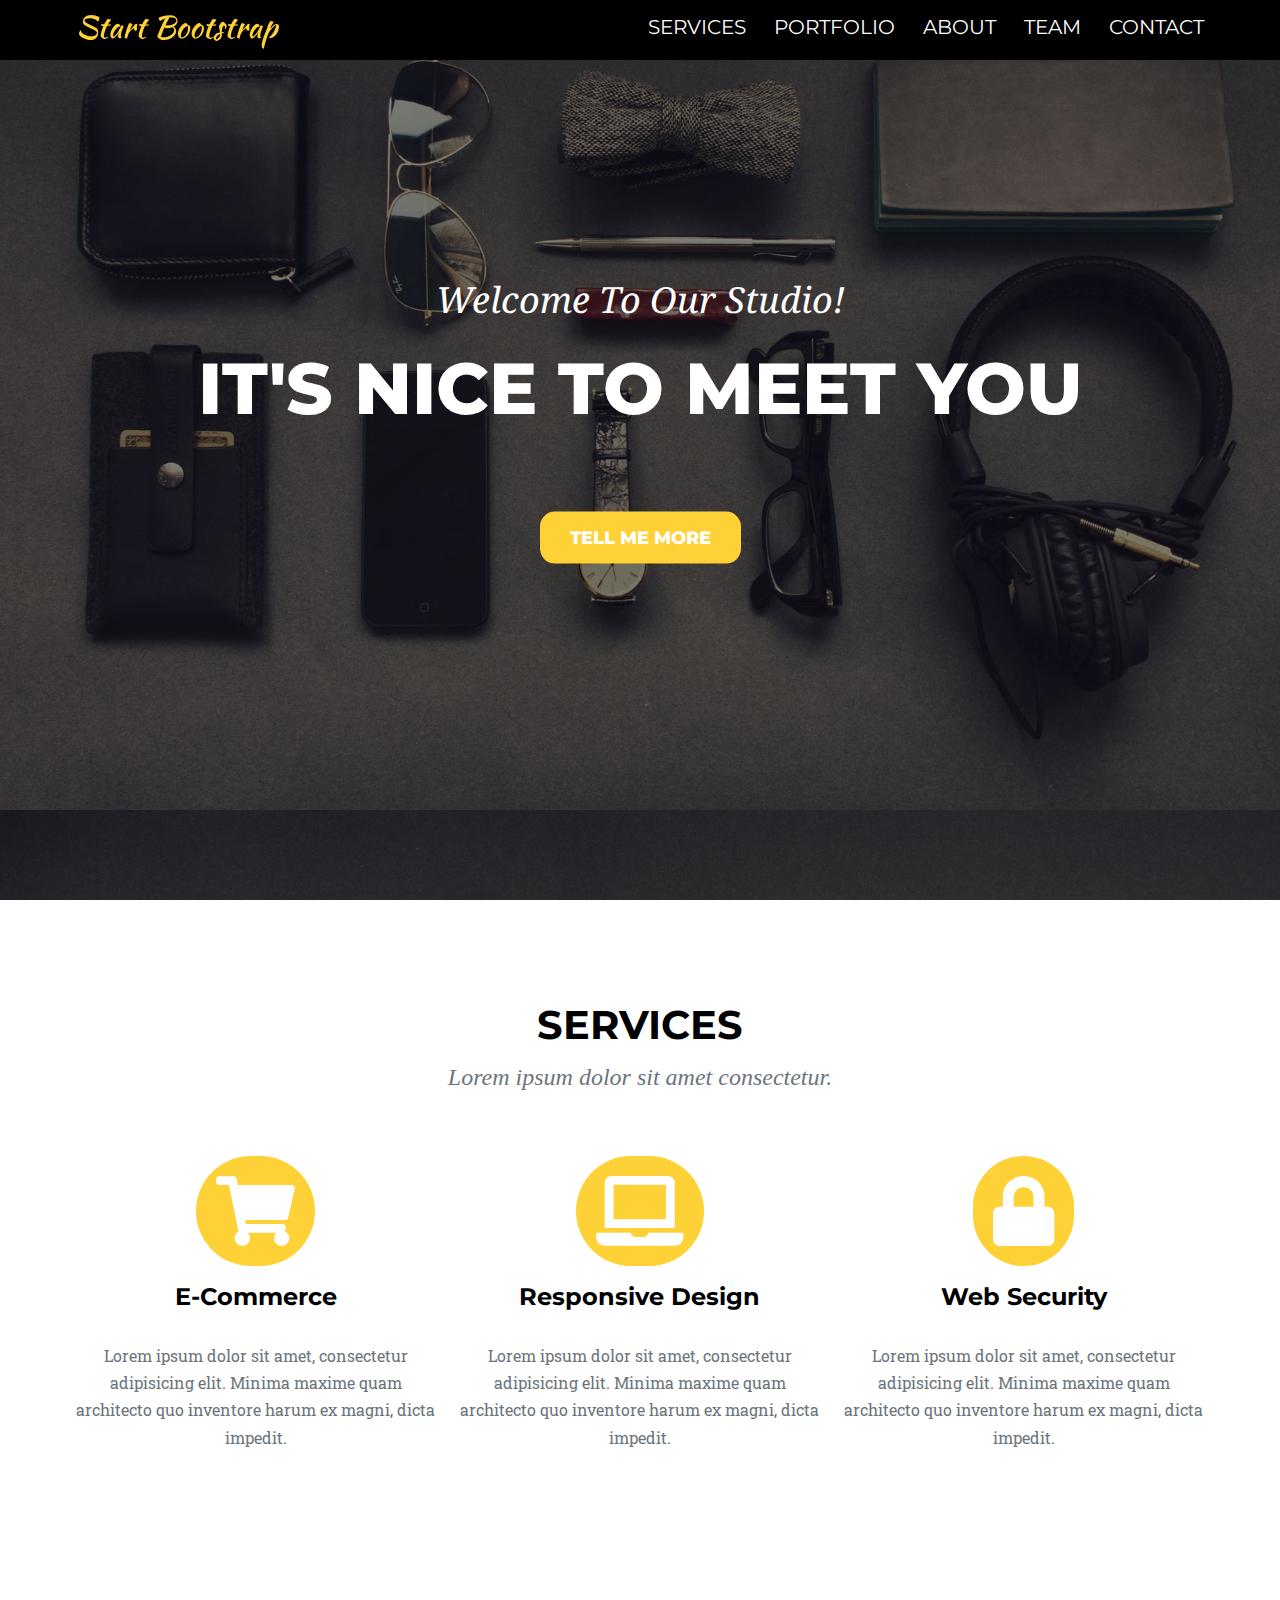
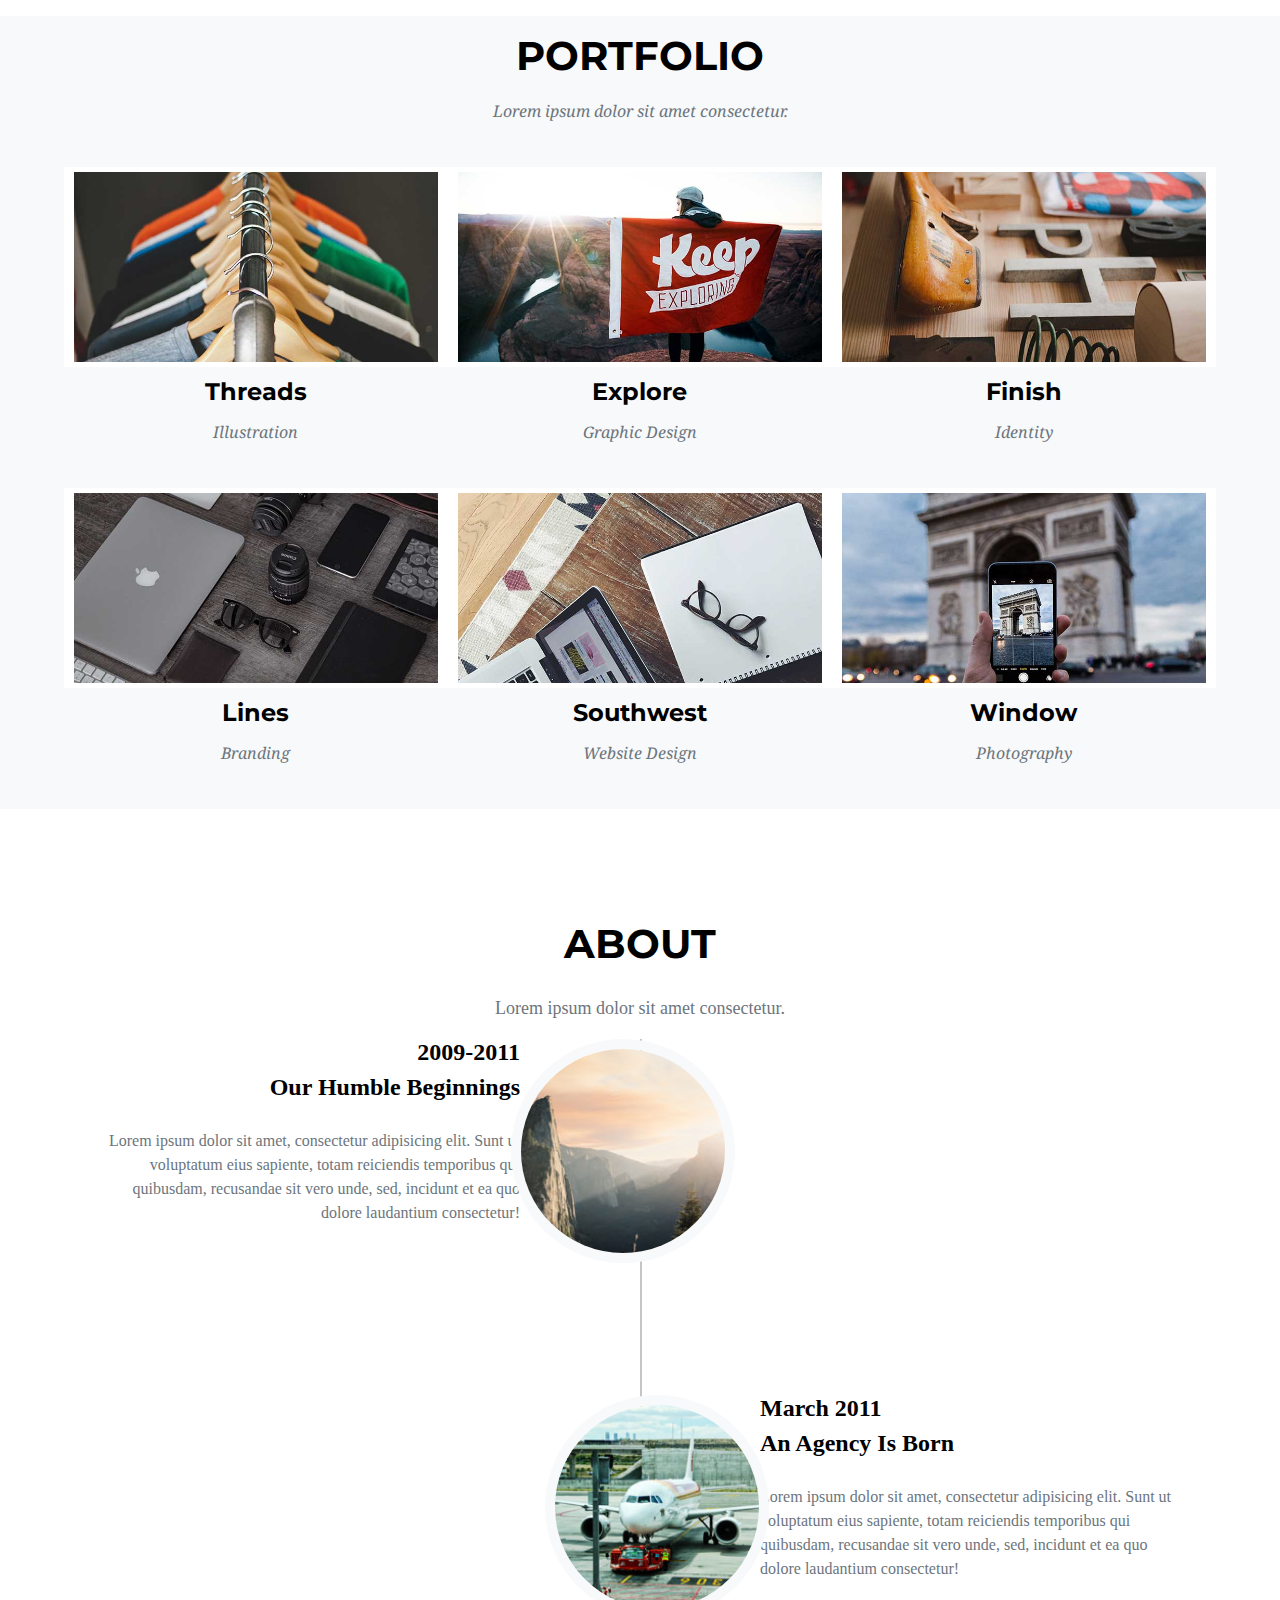
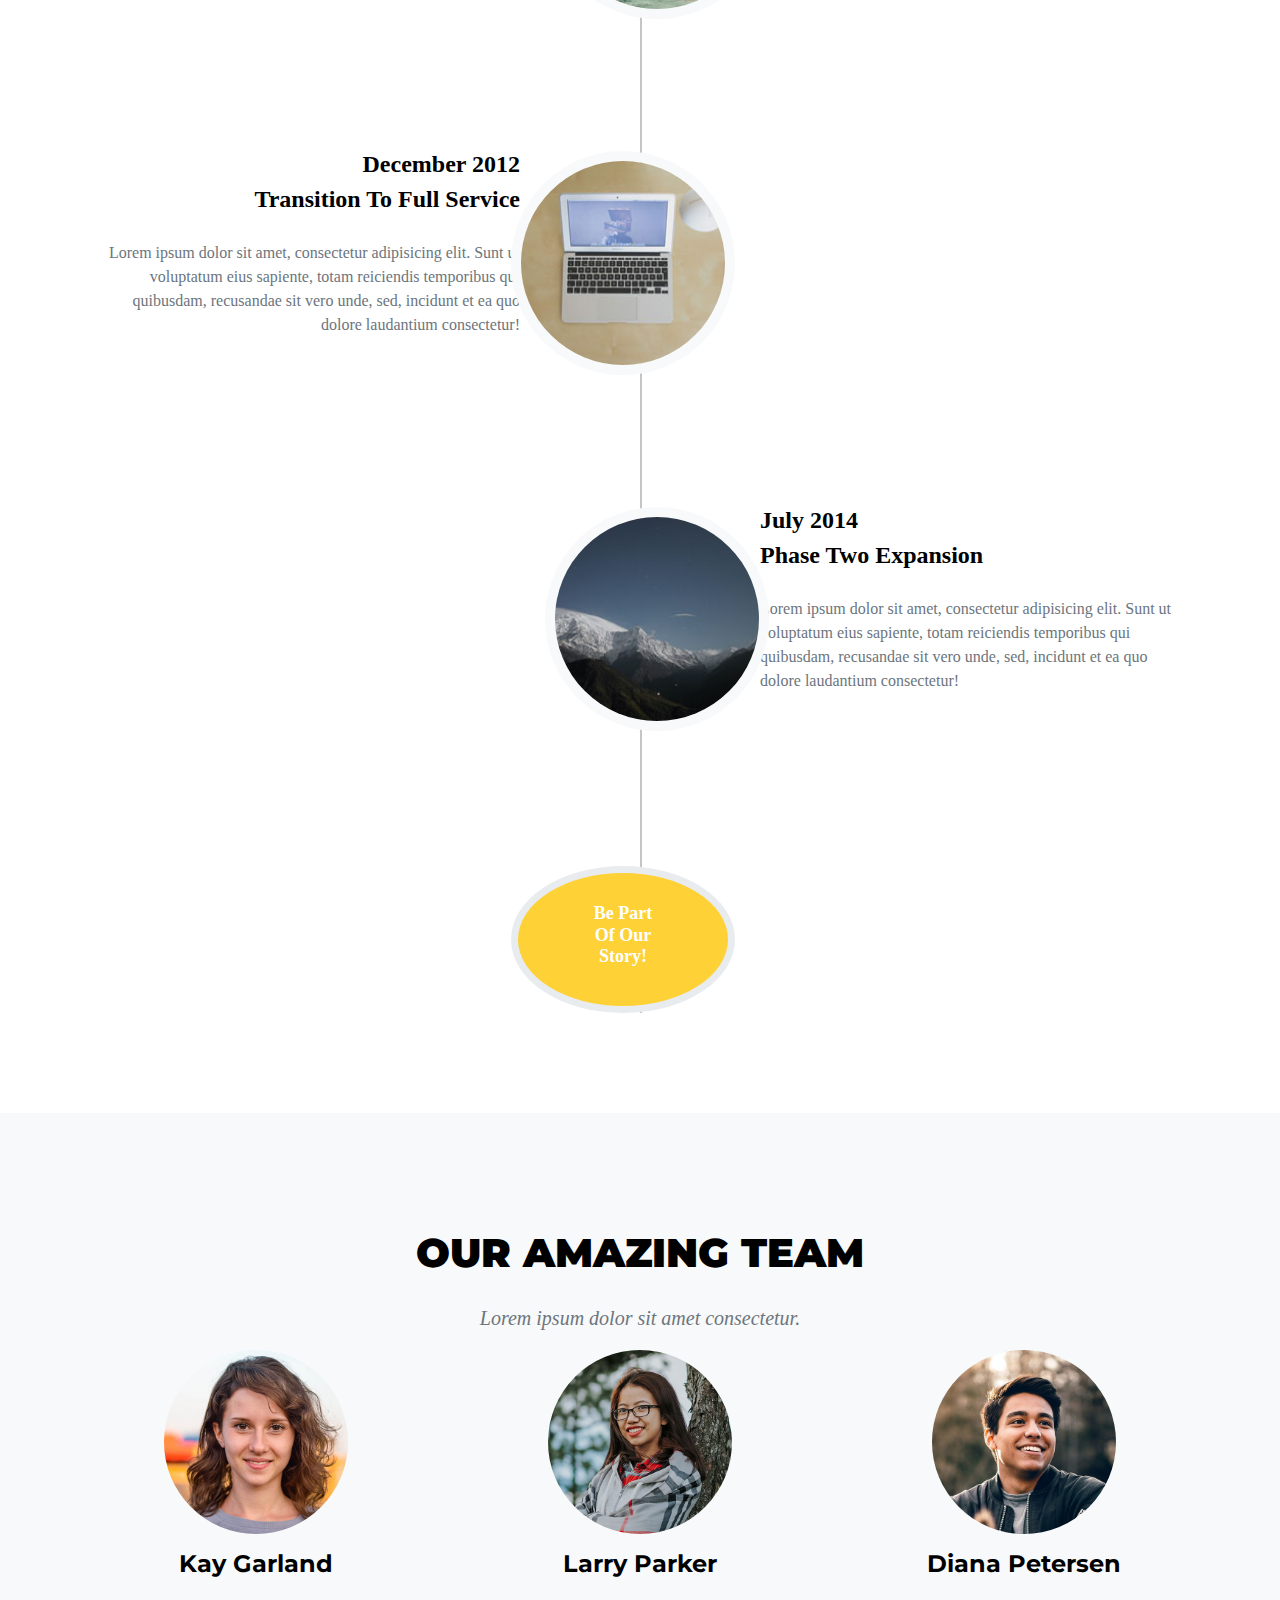
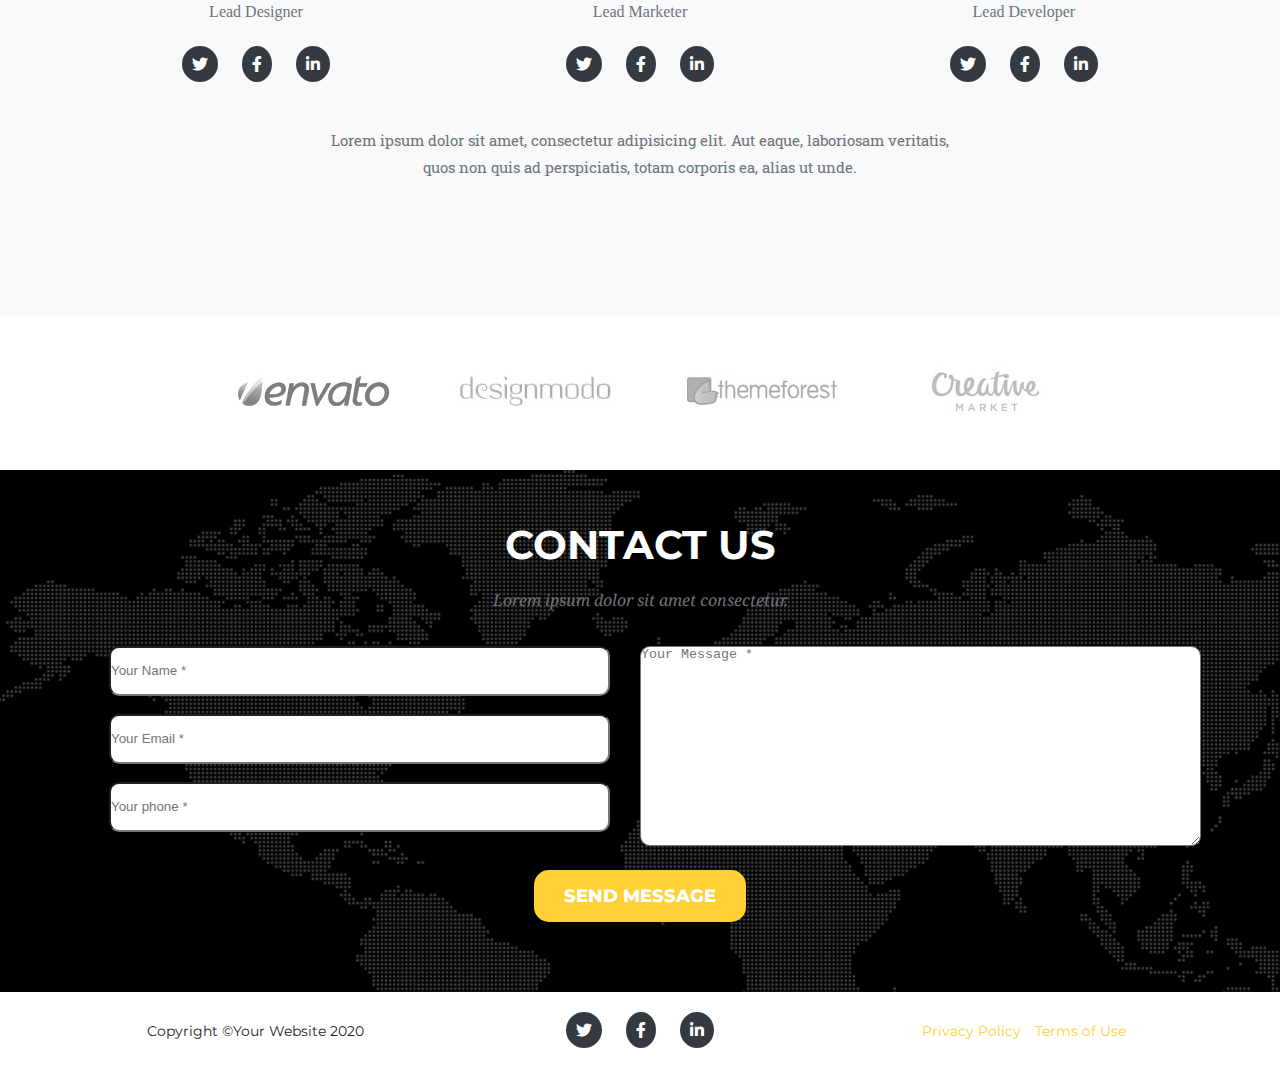
<file: project2/project2/project2/index.html>
<!DOCTYPE html>

<html>

<head>
    <link rel="stylesheet" href="https://fonts.googleapis.com/css?family=quicksand|Droid Serif|Montserrat|Roboto Slab|my-Font">
    <link rel="stylesheet" href="css/all.min.css">
    <link rel="stylesheet" href="css/style.css">
</head>
<body>
    <div class="header">
        <div class="contanier">
    <div class="logo"> <img src="img/2.svg" alt="start bootstrap"></div>
    <div class="navbar">
        <ul>
            
            <li><a href="#">Services</a></li>
            <li><a href="#">Portfolio</a></li>
            <li><a href="#">About</a></li>
            <li><a href="#">Team</a></li>
            <li><a href="#">Contact</a></li>
        </ul>
    </div>
</div>
    <div class="clr"></div>
</div>

<div class="home">
    <div class="home-contant">
    <h1>welcome to our studio!</h1>
    <p>it's nice to meet you</p>
<a href="#">tell me more</a>
</div>
</div>

<div class="services">
    <h2>services</h2>
    <p>Lorem ipsum dolor sit amet consectetur.</p>
<div class="services-items">
    <div class="contanier">
    <div class="item">
        <i class="fas fa-shopping-cart"></i>
        <h3>e-commerce</h3>
        <p>Lorem ipsum dolor sit amet, consectetur adipisicing elit. Minima maxime quam architecto quo inventore harum ex magni, dicta impedit.</p>
    </div>

    <div class="item">
        <i class="fas fa-laptop"></i>
        <h3>responsive design</h3>
        <p>Lorem ipsum dolor sit amet, consectetur adipisicing elit. Minima maxime quam architecto quo inventore harum ex magni, dicta impedit.</p>
    </div>

    <div class="item">
        <i class="fas fa-lock"></i>
        <h3>web security</h3>
        <p>Lorem ipsum dolor sit amet, consectetur adipisicing elit. Minima maxime quam architecto quo inventore harum ex magni, dicta impedit.</p>
    </div>




    </div>
</div>
</div>



<div class="portfolio">

    <h2>portfolio </h2>
    <p>Lorem ipsum dolor sit amet consectetur.</p>
    <div class="contanier">
    <div class="portfolio-items">

        
        <div class="portfolio-item">
            <img src="img/2.jpg"/>
            <h3>threads</h3>
                <p>Illustration</p>
            <div class="overlay">
                <div class="overlay-content">
                    <i class="fas fa-plus"></i>
                </div>
                
        </div>
        </div>

        <div class="portfolio-item">
            <img src="img/3.jpg"/>
            <h3>explore
            </h3>
            <p>Graphic Design</p>
            <div class="overlay">
                <div class="overlay-content">
                    <i class="fas fa-plus"></i>
                </div>
        </div>
        </div>

        <div class="portfolio-item">
            <img src="img/4.jpg"/>
            <h3>finish</h3>
            <p>Identity</p>
            <div class="overlay">
                <div class="overlay-content">
                    <i class="fas fa-plus"></i>
                </div>
        </div>
        </div>

        <div class="portfolio-item">
            <img src="img/5.jpg"/>
            <h3>lines</h3>
            <p>Branding</p>
            <div class="overlay">
                <div class="overlay-content">
                    <i class="fas fa-plus"></i>
                </div>
        </div>
        </div>

        <div class="portfolio-item">
            <img src="img/6.jpg"/>
            <h3>southwest</h3>
            <p>Website Design</p>
            <div class="overlay">
                <div class="overlay-content">
                    <i class="fas fa-plus"></i>
                </div>
        </div>
        </div>

        <div class="portfolio-item">
            <img src="img/7.jpg"/>
            <h3>window</h3>
            <p>Photography</p>
            <div class="overlay">
                <div class="overlay-content">
                    <i class="fas fa-plus"></i>
                </div>
        </div>
        </div>
    </div>
    
</div>
</div>

<div class="about">
    <h2 >about</h2>
    <p>Lorem ipsum dolor sit amet consectetur.</p>
    <div class="time-line container">
      <ul>
        <li class="left">
          <div class="content ">
        <div class="timeline-image">  <img src="img/15.jpg" alt=""> </div>
        <div class="time-line-body">
        <div class="time-line-heading">
        <h4 >2009-2011 </h4>
        <h4 >Our Humble Beginnings</h4>
        </div>
        <p class="time-line-desc">Lorem ipsum dolor sit amet, consectetur adipisicing elit. Sunt ut voluptatum eius sapiente, totam reiciendis temporibus qui quibusdam, recusandae sit vero unde, sed, incidunt et ea quo dolore laudantium consectetur!
        </p>
        </div>
        </div>
        </li>
      </ul>
    <ul>
      <li class="right">
        <div class="content ">
            <div class="timeline-image">  <img src="img/16.jpg" alt=""> </div>
  <div class="time-line-body">
  <div class="time-line-heading">
  <h4 >march 2011</h4>
  <h4>an agency is born</h4>
  </div>
  <div class="par">
  <p class="time-line-desc">Lorem ipsum dolor sit amet, consectetur adipisicing elit. Sunt ut voluptatum eius sapiente, totam reiciendis temporibus qui quibusdam, recusandae sit vero unde, sed, incidunt et ea quo dolore laudantium consectetur!
  </p>
  </div>
  </div>
  </div>
  </li>
</ul>
<ul>
  <li class="left">
    <div class="content ">
  <div class="timeline-image">  <img src="img/17.jpg" alt=""> </div>
  <div class="time-line-body">
  <div class="time-line-heading">
  <h4 >december 2012 </h4>
  <h4 class="time-line-sub-headinng">transition to full service</h4>
  </div>
  <p class="time-line-desc">Lorem ipsum dolor sit amet, consectetur adipisicing elit. Sunt ut voluptatum eius sapiente, totam reiciendis temporibus qui quibusdam, recusandae sit vero unde, sed, incidunt et ea quo dolore laudantium consectetur!
  </p>
  </div>
</div>
</li>
</ul>
<ul>
  <li class="right">
    <div class="content">
  <div class="timeline-image">  <img src="img/18.jpg" alt=""> </div>
  <div class="time-line-body">
  <div class="time-line-heading">
  <h4 >july 2014 </h4>
  <h4 class="time-line-sub-headinng">phase two expansion</h4>
  </div>
  <p class="time-line-desc">Lorem ipsum dolor sit amet, consectetur adipisicing elit. Sunt ut voluptatum eius sapiente, totam reiciendis temporibus qui quibusdam, recusandae sit vero unde, sed, incidunt et ea quo dolore laudantium consectetur!
  </p>
  </div>
  </div>
</li>
</ul>

<ul>
  <li class="left">
    <div class="content">
      <div class="timeline-img">
        <h4>
            Be Part
            <br />
            Of Our
            <br />
            Story!
        </h4>
    </div>
      </div>
      </li>
      </ul>

</div>
</div><!--end of about-->


<div class="ourteam">
   <h2>our amazing team</h2>
   <p>Lorem ipsum dolor sit amet consectetur.</p>
   <div class="contanier">
    <div class="ourteam-items">

        
        <div class="ourteam-item">
            <img src="img/8.jpg"/>
            <h3>Kay Garland</h3>
                <p>Lead Designer</p>
            <div class="icons">
                <i class="fab fa-twitter"></i>
                <i class="fab fa-facebook-f"></i>
                <i class="fab fa-linkedin-in"></i>
            </div>
        </div>

        <div class="ourteam-item">
            <img src="img/10.jpg"/>
            <h3>Larry Parker</h3>
                <p>Lead Marketer</p>
            <div class="icons">
                <i class="fab fa-twitter"></i>
                <i class="fab fa-facebook-f"></i>
                <i class="fab fa-linkedin-in"></i>
            </div>
        </div>

        <div class="ourteam-item">
            <img src="img/9.jpg"/>
            <h3>Diana Petersen</h3>
                <p>Lead Developer</p>
            <div class="icons">
                <i class="fab fa-twitter"></i>
                <i class="fab fa-facebook-f"></i>
                <i class="fab fa-linkedin-in"></i>
            </div>
        </div>
        
</div>
<div class="pateam">
    <p>Lorem ipsum dolor sit amet, consectetur adipisicing elit. Aut eaque, laboriosam veritatis, quos non quis ad perspiciatis, totam corporis ea, alias ut unde.</p>
</div>
</div>
</div>


<div class="imges">
    <div class="contanier">
    <div class="imges-item">

  <a href="#"><img src="img/11.jpg"/></a> 
  
  <a href="#"><img src="img/12.jpg"/></a> 
  <a href="#"><img src="img/13.jpg"/></a> 
  <a href="#"><img src="img/14.jpg"/></a> 
</div>
</div>
</div>


<div class="contactus">
    <h2>contact us</h2>
    <p>Lorem ipsum dolor sit amet consectetur.</p>
    <div class="contanier">
     <div class="contactus-items">

        <div class="form">
        <form>
            <div class="form-one">
            <input type='text' name="username" placeholder="Your Name *" required="required"/>
        <br>
        <br>
        
      
            <input type='text' name="useremail" placeholder="Your Email *" required="required" />
            <br>
            <br>
    
        
            <input type='text' name="userphone" placeholder="Your phone *" required="required" />
            <br>
            <br>
        </div>
        <div class="form-two">
            
            <textarea type='text' name="massage" placeholder="Your Message *" required="required"></textarea>
        </div>
    </form>
        </div>
    </div>
         
    </div>
<div class="comp">
            <a href="#">send message</a>
        </div>

            </div>


   <div class="footer">
    <div class="contanier">
     <div class="footer-items">
 
         
         <div class="footer-item">
            <p>Copyright &copy;Your Website 2020</p> 

         </div>
 
         <div class="footer-item">
             <div class="icons">
                 <i class="fab fa-twitter"></i>
                 <i class="fab fa-facebook-f"></i>
                 <i class="fab fa-linkedin-in"></i>
             </div>
         </div>
 
         <div class="footer-item">
             <div class="links">
                 <a href="#">Privacy Policy</a>
                 <a href="#">Terms of Use</a>
             </div>
         </div>
         
 </div>

 </div>
 </div>
 

  



</body>
</html>
</file>
<file: project1/css/style.css>
*{
    margin: 0;
    padding: 0;
    box-sizing: border-box;
}
.clr{
    clear: both;
}
body{

height: 2000px;
}
.contanier{
    width: 80%;
    margin: auto;
}
.header{
    overflow: hidden;
  
    padding: 15px 0px;/* top 15 right 0 botoom 15 left 0 */
    position: fixed;
    width: 100%;
    z-index: 999999999;

}

.logo{
    
    float: left;
    width: 35%;
    color: rgba(255, 255, 255, 0.7);
    font-size: 20px;
    text-transform: capitalize;
    font-family: "Merriweather Sans"; 
font-weight: 700;
    
}
.navbar{
    
    float: left;
    width: 65%;
   
    text-align: right;
    
}

.navbar ul{
    list-style: none;
}
.navbar ul li{
    display: inline;
}
.navbar ul li a{ 
    text-decoration: none;
    color:rgba(255, 255, 255, 0.7);
    margin: 0px 12px;
    text-transform: capitalize;
    font-family :"Merriweather Sans"; 
font-size: 14.4px;
font-weight :700;

   
}

.home{
    background-image: url(../img/1.jpg);
    height:100vh;
    background-size: cover;
    background-position:0px -90px;
    position: relative;
}

.home:after{
content:'';
width: 100%;
height: 100%;
display: block;
background: linear-gradient(to bottom, rgba(92, 77, 66, 0.8) 0%, rgba(92, 77, 66, 0.8) 100%);

}

.home .home-contant{
   
    text-align: center;
    position:absolute;
    top:50%;
    left:50%;
    transform: translate(-50%,-50%);
}

.home .home-contant h1{
    color: #fff;
    text-transform: uppercase;
    line-height: 1.3;
    font-family: "Merriweather Sans"; 
font-weight: 700;
font-size :56px;
}

.home .home-contant span, .section-need span,.services span,.contact span{

    background-color: rgb(238, 148, 84);
    height: 3px;
    width: 50px;
    display: block;
    margin: 20px auto;

}

.home .home-contant p{

   color:#888;
   font-size: 20px;
   margin: 15px auto;
   font-family: Merriweather;
font-size: 18.4px;
font-weight :300;
line-height: 1.7;

}
.home .home-contant a ,.section-need a,.download a{

    color:#fff;
    background-color:rgb(238, 148, 84); 
    display:inline-block;
    padding: 15px 30px;
    border-radius: 25px;
    text-decoration: none;
    margin: 70px 0px;

}

.section-need{
    background-color:rgb(238, 148, 84); 
    text-align: center; 
    padding: 150px 0px;
}

.section-need h2{
    color: #fff;
    font-size: 40px;
}


.section-need span{
    background-color: #fff;
}

.section-need p{
    color: rgba(255, 255, 255, 0.5);
    font-size: 20px;
    width: 48%;
    margin:20px auto;
    line-height: 1.3;

}
.section-need a,.download a{
    background-color: #fff;
    color: black;
    text-transform: uppercase;
}

.services{
    padding:100px 0px ;
}

.services h2{
    text-align: center;
    text-transform: capitalize;
    font-size: 40px;
}

.services .services-items{
    padding: 50px 0px;
}

.services .contanier{
    overflow: hidden;
}

.services .item{
    float: left;
    width: 25%;
    text-align: center;
    padding: 0px 15px;
}

.services-items i{
    color:rgb(238, 148, 84); 
    font-size: 70px;
    
}
.services-items h3{
    margin: 16px 0px;
    font-size: 35px;
}

.services-items p{
    color: rgb(108, 117, 125);
    font-size: 20px;
}

.gallary-items{
    overflow: hidden;
}

.gallary-item img{
    width: 100%;
    display: block;
}


.gallary-item{
    float:left;
    width: 33.33%;
    position: relative;
}

.overlay{
    position:absolute; /*under image */
    top:0;
    left: 0;
    background-color:rgb(238, 148, 84) ;
    width: 100%;
    height: 100%;
    opacity:0;

}

.gallary-item:hover .overlay{
    opacity: .7;
    cursor:pointer;
}

.overlay-content{
    position: absolute;
    left: 50%;
    top:50%;
    transform: translate(-50%,-50%);

}

.overlay-content h3,p{ 

    color: #fff;
    font-size: 25px;
    text-align: center;
    text-transform: capitalize;
}


.download{
    background-color:  rgb(52, 58, 64);
    padding: 150px 0px;
    text-align: center;
}

.download h2{
    color: #fff;
    font-size: 35px;
}

.download a{
   margin-top: 20px;
}


.contact{
    text-align: center;
    padding: 100px 0px ;
}

.contact h2{
    text-transform: capitalize;
    font-size: 40px;
    margin: 30px 0px;
}

.contact p{
    color:#6c757d;
    margin: 20px auto;
    width:55%;
    font-size: 20px;
    line-height: 1.5;

    
}

.contact-data{
    overflow: hidden;
    width: 60%;
    margin: auto;
}

.contact-data .item{
    width:50%;
    float:left;

}
.contact-data .item i{

    font-size: 60px;
    color:rgb(108, 117, 125);
    display: block;
    margin: 20px 0px;



}

.contact-data .item a{
    text-decoration: none;
    font-size: 20px;
}

.phone a{
    color:black
}

.email a{
   color: rgb(244, 98, 58)
}

.footer{
    background-color: rgb(248, 249, 250);
    color: rgb(108, 117, 125);
    text-align: center;
    padding: 100px 0px;
}
</file>
<file: project2/project2/project2/css/style.css>
*{
    margin: 0;
    padding: 0;
    box-sizing: border-box;
}
.clr{
    clear: both;
}
body{

    height: 2000px;
    }
.contanier{
    width: 90%;
    margin: auto;
}
.header{
    background-color: black;
    padding: 15px 0px;/* top 15 right 0 botoom 15 left 0 */
    overflow: hidden;
    position: fixed;
    width: 100%;
    z-index: 999999999;

}

.logo{
    
    float: left;
    width: 20%;
    height: 30px;
    padding: 0px 15px;
    
    
}
.navbar{
    
    float: left;
    width: 80%;
    text-align: right;
    height: 30px;
    
}
.navbar ul{
    list-style: none;
}
.navbar ul li{
    display: inline;
}
.navbar ul li a{ 
    text-decoration: none;
    color: rgb(255, 255, 255);
    margin: 0px 12px;
    text-transform: uppercase;
    font-family: "Montserrat";
    font-size: 20px;
   
}

.home{
    background-image: url(../img/1.jpg);
    height:100vh;
    background-size: cover;
    background-position:0px -90px;
    position: relative;
}

.home .home-contant{

    text-align: center;
    position:absolute;
    top:50%;
    left:50%;
    transform: translate(-50%,-50%);
    width: 100%;
}

.home .home-contant h1{
    color: #fff;
    font-size: 36px;
    text-transform: capitalize;
    font-style: italic;
    line-height: 1.3;
    font-family: "Droid Serif";
font-weight :400;
}

.home .home-contant p{

    color:#fff;
    font-size: 72px;
    margin: 20px auto;
    text-transform: uppercase;
    width: 100%;
    font-weight: 800;
    font-family: "Montserrat";
   

 
 }

 .home .home-contant a,.contactus .comp a{

    color:#fff;
    background-color:#fed136;
    display:inline-block;
    padding: 15px 30px;
    text-decoration: none;
    font-weight: bold;
    text-transform: uppercase;
    font-family: "Montserrat";
    font-size: 18px;
    font-weight: 800;
    border-radius: 15px;
    margin: 60px 0px;

}

.services{
    padding:100px 0px ;
}

.services h2{
    text-align: center;
    text-transform: uppercase;
    font-size: 40px;
    font-family: Montserrat;
    font-weight: 400px;
}
.services p{
    color:rgb(108, 117, 125);
    text-align: center;
    font-size: 24px;
    padding: 15px 0px;
    font-style: italic;
    
}


.services .services-items{
    padding: 50px 0px;
}

.services .contanier{
    overflow: hidden;
}

.services .item{
    float: left;
    width: 33.33%;
    text-align: center;
    padding: 0px 12px;
}

.services-items i{
    color:#fff ;
    font-size: 70px;
    background-color: rgb(254, 209, 54);
    border-radius: 200px;
    padding: 20px 20px;
  
  
    
}
.services-items h3{
    margin: 16px 0px;
    font-size: 24px;
    text-transform: capitalize;
    font-family: Montserrat;
    font-weight: bold;
}

.services-items p{
    color: rgb(108, 117, 125);
    font-size: 16px;
    line-height: 1.7;
    font-style: normal;
    font-family: "Roboto Slab";
}

.portfolio{
    background-color: rgb(248, 249, 250);
    text-align: center;
}

.portfolio h2{
    text-transform: uppercase;
    padding:15px 0px;
    font-size: 40px;
    font-family: Montserrat;
    font-weight: bold;

}

.portfolio h3{
    text-transform: capitalize;
    padding:10px 0px;
    font-size: 24px;
    font-family: Montserrat;
    font-weight: bold;

}

.portfolio p{
    padding:5px 0px 45px;
    font-size: 16px; 
    color:rgb(108, 117, 125);
    font-style: italic;
    font-family: "Droid Serif";
}


.portfolio-items{
    overflow: hidden;
  
}

.portfolio-item img{
    width: 100%;
    display: block;
    background-color:#fff;
    padding:5px 10px;
   
    height: 200px;
    object-fit: cover;
    
       
}


.portfolio-item {
    float:left;
    width: 33.33%;
    position: relative;
    box-sizing: border-box;
   
}

.overlay{
    position:absolute; /*under image */
    top:0;
    left: 0;
    background-color:rgba(254, 209, 54, 0.9);
    width: 100%;
    height: 100%;
    opacity:0;

}

.portfolio-item:hover .overlay{
    opacity:1;
    cursor:pointer;
}

.overlay-content{
    position: absolute;
    left: 50%;
    top:50%;
    transform: translate(-50%,-50%);

}

.overlay-content i{ 

    color: #fff;
    font-size: 80px;
    text-align: center;
    font-weight: bold;
}

.ourteam{
    text-align: center;
    background-color: #f8f9fa;
    padding:100px 0px;
}

.ourteam h2{
    text-transform: uppercase;
    padding: 15px 0px;
    font-size: 40px;
    font-family: Montserrat;
    font-weight: bold;
    font-weight: 900;
}

.ourteam p{
    color:rgb(108, 117, 125);
    font-size: 20px;
    font-style: italic;
    padding:15px 0px;
    
}


.ourteam-items{
    overflow: hidden;


    
}

.ourteam-item img{
    width: 100%;
    display: block;
   
    padding:5px 100px;
    border-radius: 50% ;
     
}


.ourteam-item {
    float:left;
    width: 33.33%;
    position: relative;
    box-sizing: border-box;
   
}


.ourteam-item h3{
    text-transform: capitalize;
    font-size: 24px;
    padding: 10px 0px;
    font-family: Montserrat;
    font-weight: bold;
    font-family: 900;
}

.ourteam-item p{
    font-size: 16px;
    font-style: normal;
    font-weight: 400;
}

.ourteam-item i{
    color:#fff;
    background-color: rgb(52, 58, 64);
    border-radius: 50%;
    padding:10px 10px;
    margin: 10px 10px;
}

.pateam p{
  width: 55%;
    text-align: center;
    font-size: 15px;
    color:rgb(108, 117, 125);
   
    margin: 20px auto;
    line-height: 1.8;

    font-family: "Roboto Slab"; 

font-weight: 400;
    
font-style: normal;
  

}

.imges{
 
    overflow: hidden;
    text-align: center;

 
}

.imges-item{
    width: 100%;
    display: block;
    padding:50px 0px;
    margin: 0px 10px;
   
    
}
.imges-item a{
    margin: 0px 10px;
}

.contactus{
    text-align: center;
    background-color: black;
    padding: 50px 0px;
    background-image:url("../img/map-image.png");
}

.contactus h2{
    color: white;
  
    padding: 0px;
    text-transform: uppercase;
    font-family: Montserrat; 
font-size :40px;
font-weight :700;
font-weight: bold;
}

.contactus p{
    color: rgb(108, 117, 125);
   
    padding: 20px 0px;

    font-style: italic;

    font-size: 16px;
    font-family: "Droid Serif";
    
}

.contactus-items{
    overflow: hidden;
}

.contactus .form{

    padding: 15px 15px ;
    text-align: left;
    display: block;
    width: 100%;
    position: relative;
}

.contactus .form-one input{
    width: 100%;
    height: 50px;
    border-radius: 10px;  
}

.form-one{
    width: 50%;
    float: left;   
    padding:0px 30px;
}

.contactus .form-two{

    width: 50%;
    float: left;
}

.contactus .form-two textarea{
 
  width: 100%;
    height: 200px;
    border-radius: 10px;
 
  

   
}

.contactus .comp a{
    margin: 20px 0px;
    
}

.footer{
    text-align: center;
    padding:10px 0px;
}

.footer-items{
    overflow: hidden;

}

.footer-item{
    float:left;
    width: 33.33%;
    position: relative;
  
}

.footer-item p{
    color:rgb(33, 37, 41);
    padding: 20px 0px;
    font-family :Montserrat;
font-size: 14.4px;
font-weight :400;
}

.footer-item .icons i{
    color:#fff;
    background-color: rgb(52, 58, 64);
    border-radius: 50%;
    padding:10px 10px;
    margin: 10px 10px;
}

.footer-item .links{
    padding: 20px 0px;
}
.footer-item .links a{
   
    text-decoration: none;
    color:rgb(254, 209, 54);
    margin: 0px 5px;
    font-family :Montserrat;
font-size: 14.4px;
font-weight :400;

}

.about{
    text-align: center;
    padding: 100px 0px;
    
    
}

.about h2{
    text-transform: uppercase;
    padding: 10px 0px;
    text-transform: uppercase;
    font-family :Montserrat; 
font-size: 40px;
font-weight: 900;
font-weight: bold;
}

.about p{
    padding:20px 0px;
    color:rgb(108, 117, 125);
    font-size: 18px;


}


.time-line{
    position: relative;
    text-align: center;
    
}
.time-line::before{
    content: '';
    position: absolute;
    left:50%;
    width: 2px;
    height: 100%;
    background-color:#c5c5c5 ;
}
.time-line ul{
    list-style-type: none;
    overflow: hidden;
}
 .time-line ul li{
    position: relative;
    width: 50%;
    padding: 0px 40px;
}
/* left part of time line */
.left{
float: left;
text-align: right;
}
/* right part of time line */
.right{
    float: right;
    text-align: left;
    }
.content{
  padding-bottom: 150px;
}
 .content img{
width: 35%;
border-radius: 50%;
border:10px solid #f8f9fa;
position: absolute;
top:0px;

}
.left .content img{
    right: -95px;
}
.right .content img{
 
    left: -95px;
}
.left .time-line-body{
    margin-right: 80px;
      }
   .right .time-line-body{
     margin-left: 80px; 
  }
  .content h4{

 font-size: 24px;
 margin-bottom: 8px;
 text-transform: capitalize;
 
 }
 
  .content p{
     width: 100%;
     margin-top: 5px;

     font-size: 16px;
     line-height: 1.5;
     font-family: Roboto_Slab; 
     font-weight: normal;
 }
 .left .content p{
     padding-left: 60px;  
 }
 .right .content p{
     padding-right: 60px;
 }
 .content .timeline-img{
  background-color: #fed136; 
  width: 35%;
 border-radius: 50%;
 border:7px solid rgb(233, 236, 239);
 position: absolute;
 bottom: 0;
 right: -95px;
 
 
 }
 .content .timeline-img h4{
     color: #fff;
     line-height: 1.2;
     text-transform: capitalize;
     }
     .left .time-line-body{
    margin-right: 80px;
      }
   .right .time-line-body{
     margin-left: 80px; 
  }
  .content h4{

 font-size: 24px;
 margin-bottom: 8px;
 text-transform: capitalize;
 font-family: my-Font;
 }
 
  .content p{
     width: 100%;
     margin-top: 5px;
  
     font-size: 16px;
     line-height: 1.5;
     font-family: Roboto_Slab; 
     font-weight: normal;
   
 }
 .left .content p{
     padding-left: 60px;  
     
 }
 .right .content p{
     padding-right: 60px;
 }
 .content .timeline-img{
  background-color: #fed136; 
  width: 35%;
 border-radius: 50%;
 border:7px solid rgb(233, 236, 239);
 position: absolute;
 bottom: 0;
 right: -95px;
 
 
 }
 .content .timeline-img h4{
     color: #fff;
     line-height: 1.2;
     text-transform: capitalize;

     text-align: center;
    font-size: 18px;
    font-family: my-Font;
    padding: 30px 0px;
}
</file>
<file: parject3full/css/style.min.css>
*{padding:0;margin:0;box-sizing:border-box}:root{--mainColor:#32dbc6;--color2:#4d4d4d}@font-face{src:url(../myFonts/Quicksand/static/Quicksand-Regular.ttf);font-family:my-font}body{font-family:my-font}.pd-y{padding:100px 0}.container{width:80%;margin:auto;overflow:hidden}.heading{font-family:my-font;font-weight:700;font-size:48px;padding:0 0 20px}.desc{width:57%;margin:0 auto 20px;font-family:my-font;font-size:20px;color:var(--color2);padding:0 0 16px}.contact-section{background-color:#4d4d4d;height:40px}.contact-way{width:60%;float:left;line-height:40px}.contact-way span{color:#fff;margin:0 10px;text-transform:capitalize;font-family:my-font;font-weight:700}.contact-way a{padding:5px;color:var(--mainColor);text-decoration:none}.social-media{width:40%;float:left}.social-media ul{list-style-type:none;text-align:right}.social-media ul li{display:inline-block}.social-media ul li a{padding:8px;line-height:40px;color:var(--mainColor)}@media screen and (max-width:576px){.contact-section{height:auto}.contact-way{width:100%;float:none}.social-media{width:100%;float:none}.social-media ul{text-align:center}}.header{height:100px;position:fixed;width:100%;z-index:66}.header .logo{text-transform:capitalize;width:20%;float:left;font-size:32px;line-height:100px;font-family:my-font;font-weight:700}.header .logo .dot{color:var(--mainColor)}.header .navbar{width:80%;float:left;text-align:right}.header .navbar ul{list-style-type:none}.header .navbar ul li{display:inline-block}.header .navbar ul li a{line-height:100px;padding:0 20px;font-size:16px;text-decoration:none;text-transform:capitalize;color:#000;font-family:my-font}.header .navbar ul li a.active{color:var(--mainColor)}.header .navbar ul li a:hover{color:var(--mainColor)}@media screen and (max-width:576px){.header{height:60px}.header .logo{width:100%;line-height:60px;font-size:24px;float:none}.header .navbar{width:100%;float:none;text-align:left}.header .navbar ul li a{line-height:80px;padding:0 2px;font-size:10px}}.home{background-image:url(../img/hero_1.jpg);height:100vh;background-size:cover;position:relative}.home::after{content:"";display:block;width:100%;height:100%;background:rgba(0,0,0,.2)}.home-content{text-align:center;position:absolute;top:60%;left:50%;transform:translate(-50%,-50%)}.home-content h1{color:#fff;font-size:47px;padding:0 0 10px;text-transform:capitalize;font-family:my-font}.home-content p{color:#fff;font-size:20px;margin:0 0 48px;text-transform:capitalize;font-family:my-font}.home-content a{color:#000;padding:15px 30px;font-size:12px;text-transform:uppercase;text-decoration:none;letter-spacing:2px;background-color:var(--mainColor);border-radius:30px;font-family:my-font}.home-content a:hover{color:#fff}@media screen and (max-width:576px){.home h1{font-size:25px}.home-content p{font-size:18px}.home-content a{padding:15px 20px;font-size:10px;letter-spacing:0;box-sizing:1px}}.site-item{width:33.33%;float:left}.site-item h2{font-size:32px;color:var(--mainColor);margin:0 0 8px}.site-item p{font-size:16px;color:var(--color2);margin:0 0 24px;width:77%;line-height:1.5}.site-item ul{list-style-type:none}.site-item ul span{overflow:hidden;display:block;margin:0 0 15px}.site-item ul span i{float:left;color:var(--mainColor);margin:0 15px 0 0}.site-item ul span li{float:left}.site-item ul li{font-size:16px;color:var(--color2);text-transform:capitalize}@media screen and (max-width:576px){.site-items{text-align:center}.site-item{width:100%;float:none;margin-bottom:30px}.site-item h2{font-size:25px}.site-item p{width:100%}}.ourwork{text-align:center}.work-items{overflow:hidden}.work-item{width:30%;height:400px;float:left;margin:0 20px 30px;position:relative}.work-items img{width:100%;height:400px;object-fit:contain}.overlay{position:absolute;width:100%;height:100%;top:0;left:0;background-color:var(--color2);opacity:0}.overlay-content{color:#fff;text-align:center;position:relative;top:50%;left:50%;transform:translate(-50%,-50%)}.overlay-content h3{text-transform:capitalize;font-size:28px;letter-spacing:2px;margin-bottom:5px}.overlay-content span{text-transform:uppercase;letter-spacing:2px}.work-item:hover .overlay{opacity:.8}@media screen and (max-width:576px){.work-item{width:100%;float:none;margin:auto;margin-bottom:10px}}.work-section .container{background-color:#000;overflow:hidden}.work-section .section-image{width:40%;float:left;padding:30px}.section-image img{width:100%;height:70%}.section-items{width:60%;overflow:hidden;padding:60px 50px 60px 60px}.section-item{width:50%;float:left;color:#fff;margin:0 0 48px}.section-item h3{font-size:16px;margin:0 0 8px;text-transform:capitalize}.section-item span{margin:0 5px}.section-item p{font-size:16px;margin:0 0 10px;line-height:1.7;width:90%;color:#737373}.section-item a{color:#fff;text-decoration:none;text-transform:capitalize}@media screen and (max-width:576px){.section-items{padding:0}.work-section .container{margin:0 40px}.work-section .section-image{width:100%;float:none;margin-bottom:10px}.section-item{width:100%;float:none;margin:0 auto 30px;text-align:center}.section-item p{width:100%;font-size:10px}}.testimonials{text-align:center}.testimonials p{width:60%;color:var(--color2);font-size:24px;line-height:1.7}.person{overflow:hidden;margin:0 520px;height:80px}.person img{width:70px;float:left;border-radius:50%;margin:0 25px}.person span{float:left;line-height:80px;color:var(--color2);text-transform:capitalize}@media screen and (max-width:576px){.testimonials h2{font-size:20px}.testimonials p{width:100%;font-size:12px}}.services{border-bottom:1px solid gray}.services h2{margin-bottom:20px;text-align:center}.services-item span i{color:var(--mainColor);margin-left:5px}.services .container{overflow:hidden}.services .services-item{width:30%;float:left;overflow:hidden;margin:0 15px 20px}.services-icon{height:110px;padding:10px;width:20%;float:left}.services .services-icon i{color:var(--mainColor);font-size:30px}.services-desc{width:80%;float:left;padding:0 10px}.services-desc h3{font-size:20px;color:var(--color2);margin:0 0 8px}.services-desc p{font-size:16px;color:var(--color2);margin:0 0 16px}.services-desc a{text-transform:capitalize;color:var(--mainColor);text-decoration:none}@media screen and (max-width:576px){.services .services-item{width:100%;float:none}}@media screen and (max-width:1199px) and (min-width:992px){.services .services-item{width:70%;float:none}.services-desc p{font-size:20px}}.container{overflow:hidden}.about-item{width:50%;float:left}.about-item p{color:var(--color2);font-size:20px;line-height:1.7;margin:0 0 20px;width:85%}.about-item h2{text-transform:capitalize}.about-item img{width:90%}.about-parts{overflow:hidden}.about-part{width:50%;float:left}.about-part i{margin:0 24px 16px 0;color:gray;font-size:30px;text-transform:capitalize}.about-part h3{font-size:20px;color:var(--color2);margin:0 0 8px;text-transform:capitalize}.about-part span{display:block;width:80%;font-size:16px;color:var(--color2);margin:0 0 16px}.about-part a{text-decoration:none;color:var(--mainColor);font-size:16px}@media screen and (max-width:576px){.about-item{width:100%;float:none;margin-bottom:10px}.about-part{width:100%;float:none;margin-bottom:10px}.about-item p{font-size:15px}}@media(min-width:575px) and (max-width:1000px){.about-item{width:100%;float:none;margin-bottom:10px}.about-part{width:100%;float:none;margin-bottom:10px}.about-item p{font-size:15px}}@media screen and (max-width:1199px) and (min-width:992px){.about-item{width:100%;float:none;margin-bottom:10px}.about-item p{font-size:20px}}.Our-Team{font-family:my-font;text-align:center}.Our-Team-item{float:left;width:33.33%;padding-right:20px}.Our-Team-item img{width:50%;margin-bottom:48px;border-radius:50%}.Our-Team-item h3{text-transform:capitalize;font-size:18px;color:var(--color2);margin-bottom:8px;font-weight:400}.Our-Team-item .major{text-transform:uppercase;font-size:12px;color:#ccc;margin-bottom:16px}.Our-Team-item .about{font-size:16px;color:var(--color2);margin-bottom:24px;line-height:1.7}.Our-Team-item .icons ul{overflow:hidden}.Our-Team-item .icons ul li{display:inline-block;width:30px;height:30px;background:#777;font-size:13px;text-align:center;line-height:30px;border-radius:50%}.Our-Team-item .icons ul li a i{color:#fff;line-height:30px}@media(max-width:575px){.Our-Team-item{width:100%;float:none;padding-right:20px;margin-bottom:20px}}@media(min-width:575px) and (max-width:1000px){.Our-Team-item{width:100%;float:none;padding-right:20px;margin-bottom:20px}}@media screen and (max-width:1199px) and (min-width:992px){.Our-Team-item{float:left;width:50%;padding-right:25px;margin-bottom:30px}}.blog{text-align:center}.blog h2{margin-bottom:50px;text-transform:capitalize}.blogContent{width:85%;margin:auto;overflow:hidden}@media(max-width:575px){.blogContent{width:100%}}@media(min-width:576px) and (max-width:768px){.blogContent{width:100%}}.blogContent .blogItem{float:left;width:33.3%}@media(max-width:575px){.blogContent .blogItem{width:100%}}@media(min-width:576px) and (max-width:768px){.blogContent .blogItem{width:100%}}.blogItem img{width:100%;height:auto;padding:15px}@media(max-width:575px){.blogItem img{width:100%}}@media(min-width:576px) and (max-width:768px){.blogItem img{width:100%}}.blogItem h3{width:80%;font-size:20px;text-align:left;font-family:my-font;padding-bottom:15px;text-transform:capitalize;margin-left:13px}.blogItem h3 a{color:var(--mainColor);font-family:my-font;text-decoration:none}.blogData{color:#b3b3b3;text-align:left;font-size:14px;font-family:my-font;margin:0 0 25px 13px}.blogData a{color:var(--mainColor);font-family:my-font;text-decoration:none}.blogItem p{width:80%;font-size:16px;font-weight:500;color:var(--color2);line-height:1.7;text-align:left;font-family:my-font;margin-left:13px}.blogItem p a{color:var(--mainColor);padding-bottom:20px;font-family:my-font;text-decoration:none;text-transform:capitalize}.contactus{text-align:center;background-color:#f8f9fa}.contactus label{font-family:my-font;font-size:16px;font-weight:400;text-transform:capitalize;padding:50px 0;font-weight:700}.contactus-items{overflow:hidden;background-image:url(../img/5.jpg)}.contactus .form{padding:15px 15px;text-align:left;display:block;width:100%;position:relative}.contactus .form-one input{width:100%;height:50px;border-radius:10px}.form-one{width:50%;float:left;padding:0 30px}.contactus .form-two{width:50%;float:left}.contactus .form-two textarea{width:100%;height:190px;border-radius:10px}.contactus .form-two textarea::placeholder{color:var(--color2);padding:20px;font-family:my-font}.contactus .comp a{color:#fff;background-color:var(--mainColor);display:inline-block;padding:15px 30px;text-decoration:none;text-transform:uppercase;margin:20px 0;border-radius:25px;font-size:16px;font-family:my-font}@media(max-width:575px){.contactus .form-one{width:100%;float:none}.contactus .form-two{width:100%;float:none}}.contact-data{overflow:hidden;width:60%;margin:auto;text-align:center;padding:50px 0}.contact-data .item{width:33.33%;float:left}@media(max-width:575px){.contact-data .item{width:100%;float:none;margin-bottom:20px}}@media screen and (max-width:768px) and (min-width:577px){.contact-data{width:80%}}.contact-data .item i{font-size:40px;color:var(--color2);display:block;margin:20px 0}.contact-data .item a{text-decoration:none;font-size:18px;color:var(--mainColor);font-family:my-font;margin:0 20px}.contact-data .item .address p{color:var(--color2);line-height:1.4;font-family:my-font;font-size:15px}.last{background-color:var(--color2)}.last h2{text-align:center;text-transform:capitalize;color:#fff;font-family:my-font;font-size:35px;font-weight:700;padding:50px 0}@media (max-width:577px){.last h2{font-size:25px}}.last .last-items{padding:50px 0;background-color:var(--color2)}.last .contanier{overflow:hidden}.last .item{float:left;width:33.33%;text-align:center;padding:0 12px}@media (max-width:577px){.last .item{width:100%;float:none;margin-bottom:20px}}.last-items .item i{color:#fff;font-size:30px;color:#6c757d;border-radius:200px;padding:20px 20px}.last-items .item h3{margin:16px 0;font-size:20px;text-transform:capitalize;font-weight:700;font-family:my-font;color:#fff}.last-items .item p{color:#737373;font-size:18px;line-height:2;text-align:left;font-family:my-font;width:80%;margin:auto;text-align:center}.last-items .item ul{list-style:none}.last-items .item ul li{color:#737373;font-family:my-font;line-height:2;font-size:18px;text-align:center;text-transform:capitalize}.last-items .item a{text-decoration:none}.footer{background-color:var(--color2);font-family:my-font;color:#fff;text-align:center;padding:100px 0;font-size:22px}@media (max-width:577px){.footer{font-size:12px}}@media (max-width:577px){.section{padding:30px 0}}
</file>
